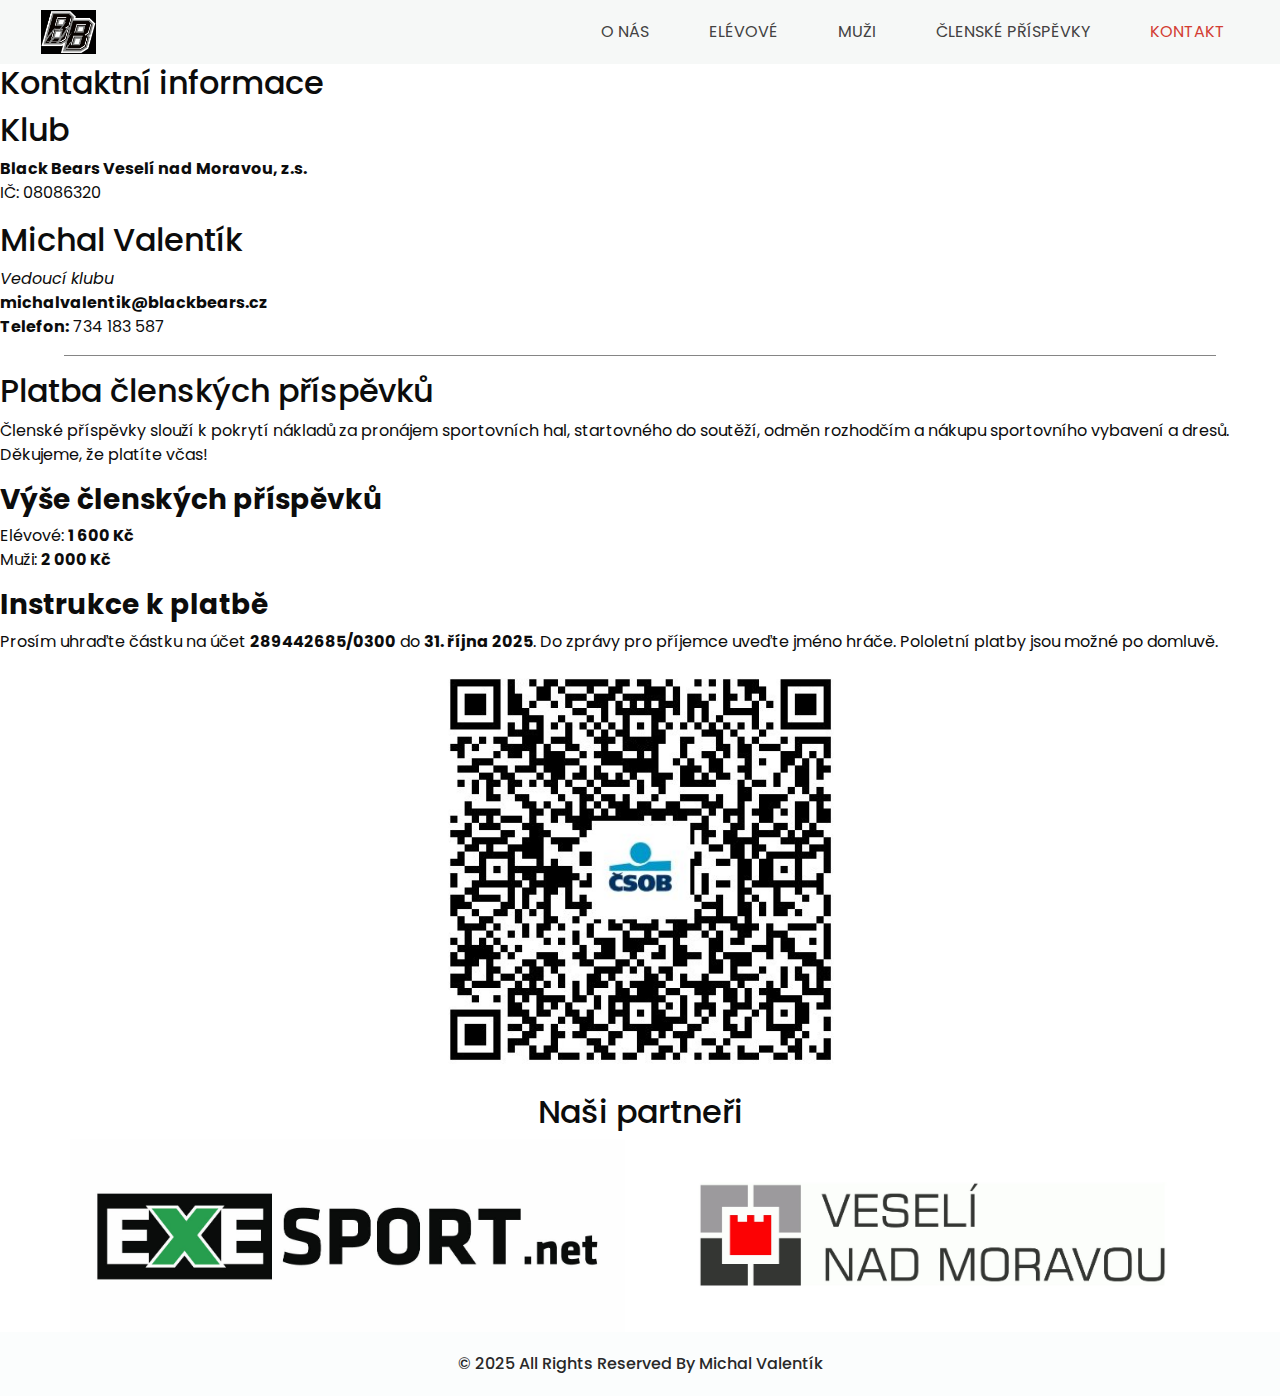
<file: contact/index.html>
<!DOCTYPE html>
<html>

<head>
  <base href="../">
  <!-- Basic -->
  <meta charset="utf-8" />
  <meta http-equiv="X-UA-Compatible" content="IE=edge" />
  <!-- Mobile Metas -->
  <meta name="viewport" content="width=device-width, initial-scale=1, shrink-to-fit=no" />
  <!-- Site Metas -->
  <meta name="keywords" content="florbal, Veselí nad Moravou, florbalový klub, Black Bears, tréninky, elévové, muži, tréninky, trénink" />
  <meta name="description" content="Florbalový klub Black Bears Veselí nad Moravou" />
  <meta name="author" content="Michal Valentík" />

  <title>Kontakt</title>

  <!-- slider stylesheet -->
  <link rel="stylesheet" type="text/css" href="https://cdnjs.cloudflare.com/ajax/libs/OwlCarousel2/2.1.3/assets/owl.carousel.min.css" />

  <!-- font awesome style -->
  <link rel="stylesheet" href="https://cdnjs.cloudflare.com/ajax/libs/font-awesome/4.7.0/css/font-awesome.min.css">


  <!-- bootstrap core css -->
  <link rel="stylesheet" type="text/css" href="css/bootstrap.css" />

  <!-- fonts style -->
  <link href="https://fonts.googleapis.com/css?family=Poppins:400,600,700&display=swap" rel="stylesheet">
  <!-- Custom styles for this template -->
  <link href="css/style.css" rel="stylesheet" />
  <!-- responsive style -->
  <link href="css/responsive.css" rel="stylesheet" />

  <link rel="icon" href="images/logo.ico" type="image/x-icon">
</head>

<body>
  <div class="hero_area">
    <!-- header section strats -->
    <header class="header_section">
      <div class="container-fluid">
        <nav class="navbar navbar-expand-lg custom_nav-container ">
          <a class="navbar-brand" href="#">
            <a class="navbar-brand d-flex align-items-center" href="#">
              <img src="images/BB.png" alt="Black Bears – logo" class="brand-logo">
              <span class="sr-only">Black Bears</span> <!-- pro čtečky a SEO -->
            </a>
          </a>
          <button class="navbar-toggler" type="button" data-toggle="collapse" data-target="#navbarSupportedContent" aria-controls="navbarSupportedContent" aria-expanded="false" aria-label="Toggle navigation">
            <span class="navbar-toggler-icon"></span>
          </button>

          <div class="collapse navbar-collapse" id="navbarSupportedContent">
            <div class="d-flex ml-auto flex-column flex-lg-row align-items-center">
              <ul class="navbar-nav  ">
                  <li class="nav-item">
                  <a class="nav-link" href="#">O nás <span class="sr-only">(current)</span></a>
                </li>
                <li class="nav-item">
                  <a class="nav-link" href="elevove">Elévové </a>
                </li>
                <li class="nav-item">
                  <a class="nav-link" href="muzi"> Muži </a>
                </li>
                <li class="nav-item">
                  <a class="nav-link" href="prispevky">Členské příspěvky</a>
                </li>
                <li class="nav-item active">
                  <a class="nav-link" href="contact">Kontakt</a>
                </li>
              </ul>
              </div>
            </div>
          </div>
        </nav>
      </div>
    </header>
    <!-- end header section -->

  <!-- contact section -->
  <section>
    <h2 class="contact-section-title">Kontaktní informace</h2>
    <div>
      <h2 class="contact-h2">Klub</h2>
      <div class="contact-text">
        <p><strong>Black Bears Veselí nad Moravou, z.s.</strong><br>
        IČ: 08086320</p>
      </div>
    </div>
    <div>
      <h2 class="contact-h2">Michal Valentík</h2>
      <div class="contact-text">
        <p><em>Vedoucí klubu</em> <br>
        <strong>michalvalentik@blackbears.cz</strong> <br>
        <strong>Telefon:</strong> 734 183 587</p>
      </div>
    </div>

    <hr style="width:90%;height:1px;border-width:0px;color:#858585;background-color: #858585;"> 

    <section>
      <h2 class="contact-section-title">Platba členských příspěvků</h2>
        <div class="contact-text">
          <p>Členské příspěvky slouží k pokrytí nákladů za pronájem sportovních hal, startovného do soutěží, odměn rozhodčím a nákupu sportovního vybavení a dresů. Děkujeme, že platíte včas!</p>
          <h3 class="contact-h2"><strong>Výše členských příspěvků</strong></h3>
          <ul class="list-unstyled">
            <li>Elévové: <strong>1 600 Kč</strong></li>
            <li>Muži: <strong>2 000 Kč</strong></li>
          </ul>
          <h3 class="contact-h2"><strong>Instrukce k platbě</strong></h3>
          <p class="contact-p">Prosím uhraďte částku na účet <strong>289442685/0300</strong> do <strong>31. října 2025</strong>. Do zprávy pro příjemce uveďte jméno hráče. Pololetní platby jsou možné po domluvě.</p>
        </div>
      <div class="text-center">
        <img src="images/qr_platba.jpg" class="img-qr" alt="QR kód pro platbu členských příspěvků" width="400" >
      </div>
    </section>

    <div class="container">
      <h2 class="section-title text-center mt-4">Naši partneři</h2>
        <div class="row">
        <div class="col-md-6 mb-3 mb-md-0">
          <img src="images/logo_EXESPORT.jpg" class="img-fluid" alt="…">
        </div>
        <div class="col-md-6">
          <img src="images/logo_vnm.jpg" class="img-fluid" alt="…">
        </div>
      </div>
    </div>
  
  <!-- footer section -->
  <footer class="footer_section">
    <div class="container-fluid">
      <p>
        &copy; 2025 All Rights Reserved By Michal Valentík
      </p>
    </div>
  </footer>
  <!-- footer section -->

  <script src="js/jquery-3.4.1.min.js"></script>
  <script src="js/bootstrap.js"></script>
  <script src="js/cutom.js"></script>

</body>

</html>
</file>
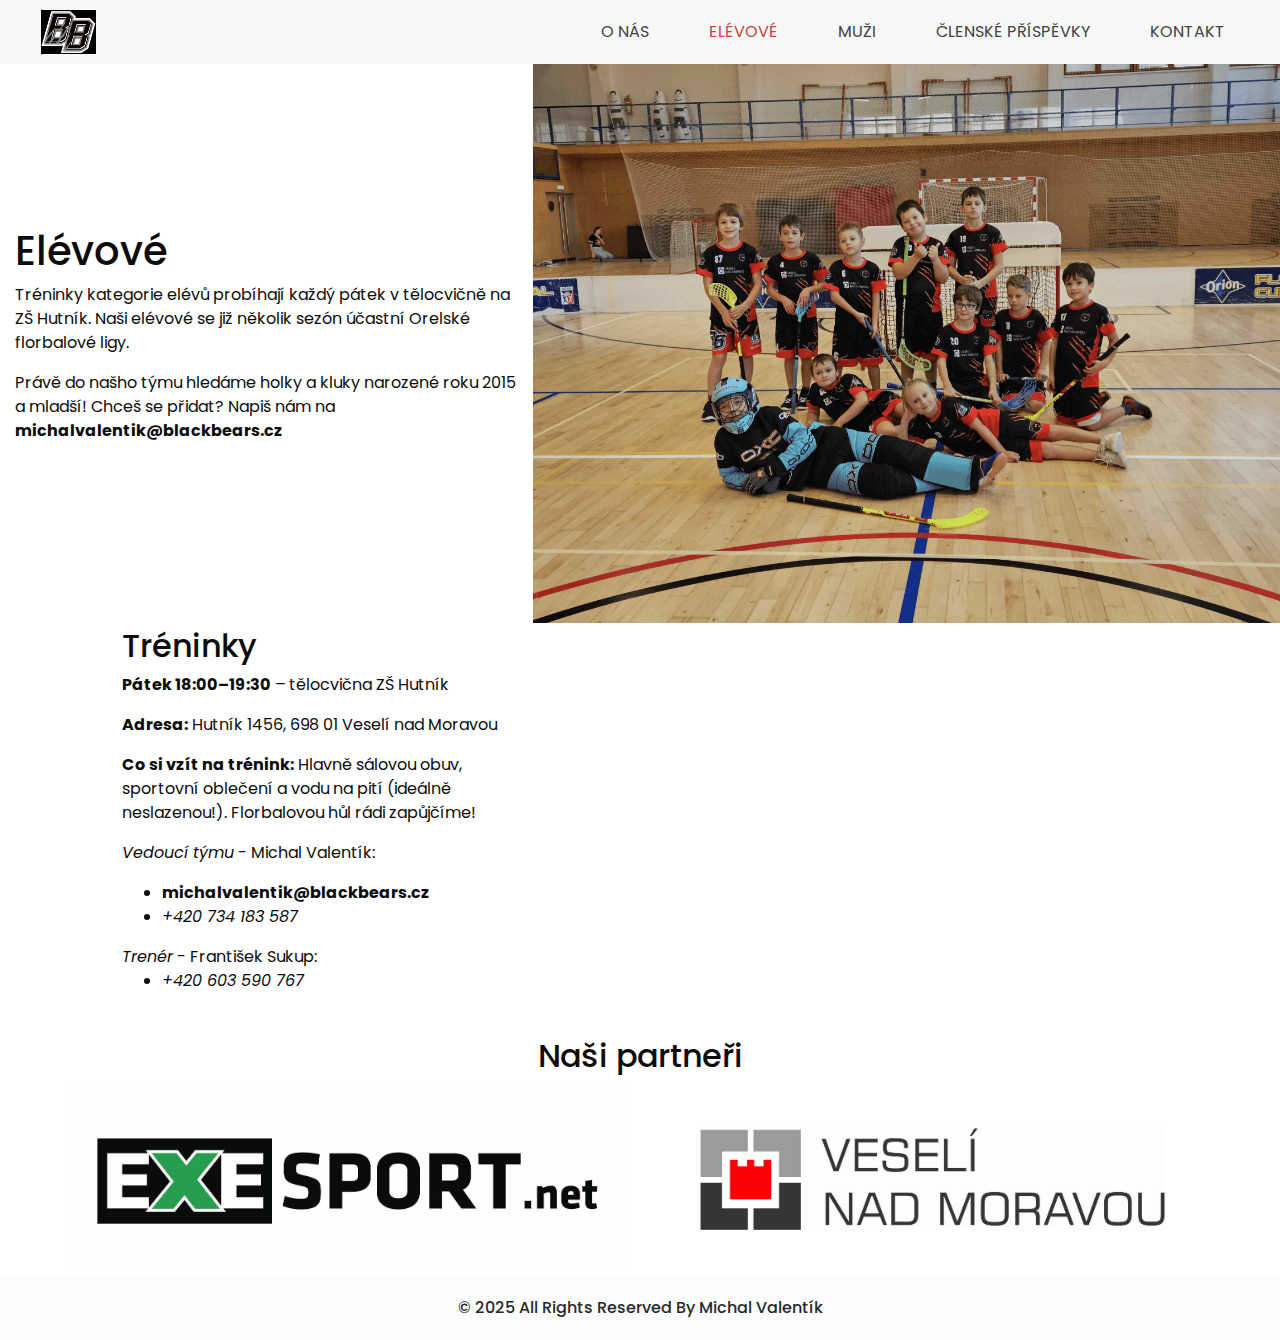
<file: elevove/index.html>
<!DOCTYPE html>
<html>

<head>
  <base href="../">
  <!-- Basic -->
  <meta charset="utf-8" />
  <meta http-equiv="X-UA-Compatible" content="IE=edge" />
  <!-- Mobile Metas -->
  <meta name="viewport" content="width=device-width, initial-scale=1, shrink-to-fit=no" />
  <!-- Site Metas -->
  <meta name="keywords" content="florbal, Veselí nad Moravou, florbalový klub, Black Bears, tréninky, elévové, muži, tréninky, trénink" />
  <meta name="description" content="Florbalový klub Black Bears Veselí nad Moravou" />
  <meta name="author" content="Michal Valentík" />

  <title>Elévové</title>

  <!-- slider stylesheet -->
  <link rel="stylesheet" type="text/css" href="https://cdnjs.cloudflare.com/ajax/libs/OwlCarousel2/2.1.3/assets/owl.carousel.min.css" />

  <!-- font awesome style -->
  <link rel="stylesheet" href="https://cdnjs.cloudflare.com/ajax/libs/font-awesome/4.7.0/css/font-awesome.min.css">


  <!-- bootstrap core css -->
  <link rel="stylesheet" type="text/css" href="css/bootstrap.css" />

  <!-- fonts style -->
  <link href="https://fonts.googleapis.com/css?family=Poppins:400,600,700&display=swap" rel="stylesheet">
  <!-- Custom styles for this template -->
  <link href="css/style.css" rel="stylesheet" />
  <!-- responsive style -->
  <link href="css/responsive.css" rel="stylesheet" />

  <link rel="icon" href="images/logo.ico" type="image/x-icon">  
</head>

<body>
  <div class="hero_area">
    <!-- header section strats -->
    <header class="header_section">
      <div class="container-fluid">
        <nav class="navbar navbar-expand-lg custom_nav-container ">
          <a class="navbar-brand" href="#">
            <a class="navbar-brand d-flex align-items-center" href="#">
              <img src="images/BB.png" alt="Black Bears – logo" class="brand-logo">
              <span class="sr-only">Black Bears</span> <!-- pro čtečky a SEO -->
            </a>
          </a>
          <button class="navbar-toggler" type="button" data-toggle="collapse" data-target="#navbarSupportedContent" aria-controls="navbarSupportedContent" aria-expanded="false" aria-label="Toggle navigation">
            <span class="navbar-toggler-icon"></span>
          </button>

          <div class="collapse navbar-collapse" id="navbarSupportedContent">
            <div class="d-flex ml-auto flex-column flex-lg-row align-items-center">
              <ul class="navbar-nav  ">
                <li class="nav-item">
                  <a class="nav-link" href="#">O nás <span class="sr-only">(current)</span></a>
                </li>
                <li class="nav-item active">
                  <a class="nav-link" href="elevove">Elévové </a>
                </li>
                <li class="nav-item">
                  <a class="nav-link" href="muzi"> Muži </a>
                </li>
                <li class="nav-item">
                  <a class="nav-link" href="prispevky">Členské příspěvky</a>
                </li>
                <li class="nav-item">
                  <a class="nav-link" href="contact">Kontakt</a>
                </li>
              </ul>
              </div>
            </div>
          </div>
        </nav>
      </div>
    </header>
    <!-- end header section -->
  </div>
  <!-- elev section -->

  <section class="elev-section">
    <div class="container-fluid">
      <div class="row align-items-center">
        <div class="col-12 col-md-5 text-center text-md-left">
          <div class="elev-box">
            <h1 class="elev-title">
              Elévové
            </h1>
            <p class="elev-title-text">
              Tréninky kategorie elévů probíhají každý pátek v tělocvičně na ZŠ Hutník. Naši elévové se již několik sezón účastní Orelské florbalové ligy. 
            </p>
            <p class="elev-title-text">  
              Právě do našho týmu hledáme holky a kluky narozené roku 2015 a mladší! Chceš se přidat? Napiš nám na <b>michalvalentik@blackbears.cz</b>
            </p>
          </div>
        </div>
        <div class="col-12 col-md-7 px-0">
          <div class="img-box">
            <img src="images/elev.jpg" alt="foto elevů" class="img-fluid">
          </div>
        </div>
      </div>
    </div>
  </section>


  <!-- end elev section -->

  <!-- info section -->
  <section id="trainings" class="training-section py-1">
    <div class="container-fluid">
      <div class="row align-items-center">
        <div class="elev-training-list col-12 col-md-4 offset-md-1">
          <h2 class="section-title">Tréninky</h2>
          <ul class="training-list list-unstyled">
            <li><strong>Pátek 18:00–19:30</strong> – tělocvična ZŠ Hutník</li>
          </ul>
          <p>
            <strong>Adresa:</strong> Hutník 1456, 698 01 Veselí nad Moravou
          </p>
          <p\> 
            <strong>Co si vzít na trénink:</strong> Hlavně sálovou obuv, sportovní oblečení a vodu na pití (ideálně neslazenou!). Florbalovou hůl rádi zapůjčíme! 
          </p>
          <p>
            <i>Vedoucí týmu</i> - Michal Valentík:
            <ul class="contact-list">
              <li><b>michalvalentik@blackbears.cz</b>
              </li>
              <li><i>+420 734 183 587</i>
              </li>
            </ul>
            <i>Trenér</i> - František Sukup:
            <ul>
              <li><i>+420 603 590 767</i>
              </li>
            </ul>
          </p>
        </div>
  
        <div class="col-12 col-md-6">
          <div class="map-responsive">
            <iframe
            src="https://www.openstreetmap.org/export/embed.html?bbox=17.394412457942966%2C48.952120346615544%2C17.395378053188328%2C48.95371965260405
            &amp;layer=mapnik
            &amp;marker=48.95293%2C17.39525"
            frameborder="0"
            allowfullscreen
          ></iframe>
          </div>
        </div>
      </div>
    </div>
  </section>

  <!-- end info section -->

  <div class="container">
    <h2 class="section-title text-center mt-4">Naši partneři</h2>
      <div class="row">
      <div class="col-md-6 mb-3 mb-md-0">
        <img src="images/logo_EXESPORT.jpg" class="img-fluid" alt="…">
      </div>
      <div class="col-md-6">
        <img src="images/logo_vnm.jpg" class="img-fluid" alt="…">
      </div>
    </div>
  </div>

  <!-- footer section -->
  <footer class="footer_section">
    <div class="container-fluid">
      <p>
        &copy; 2025 All Rights Reserved By Michal Valentík
      </p>
    </div>
  </footer>
  <!-- footer section -->

  <script src="js/jquery-3.4.1.min.js"></script>
  <script src="js/bootstrap.js"></script>
  <script src="js/cutom.js"></script>

</body>

</html>
</file>
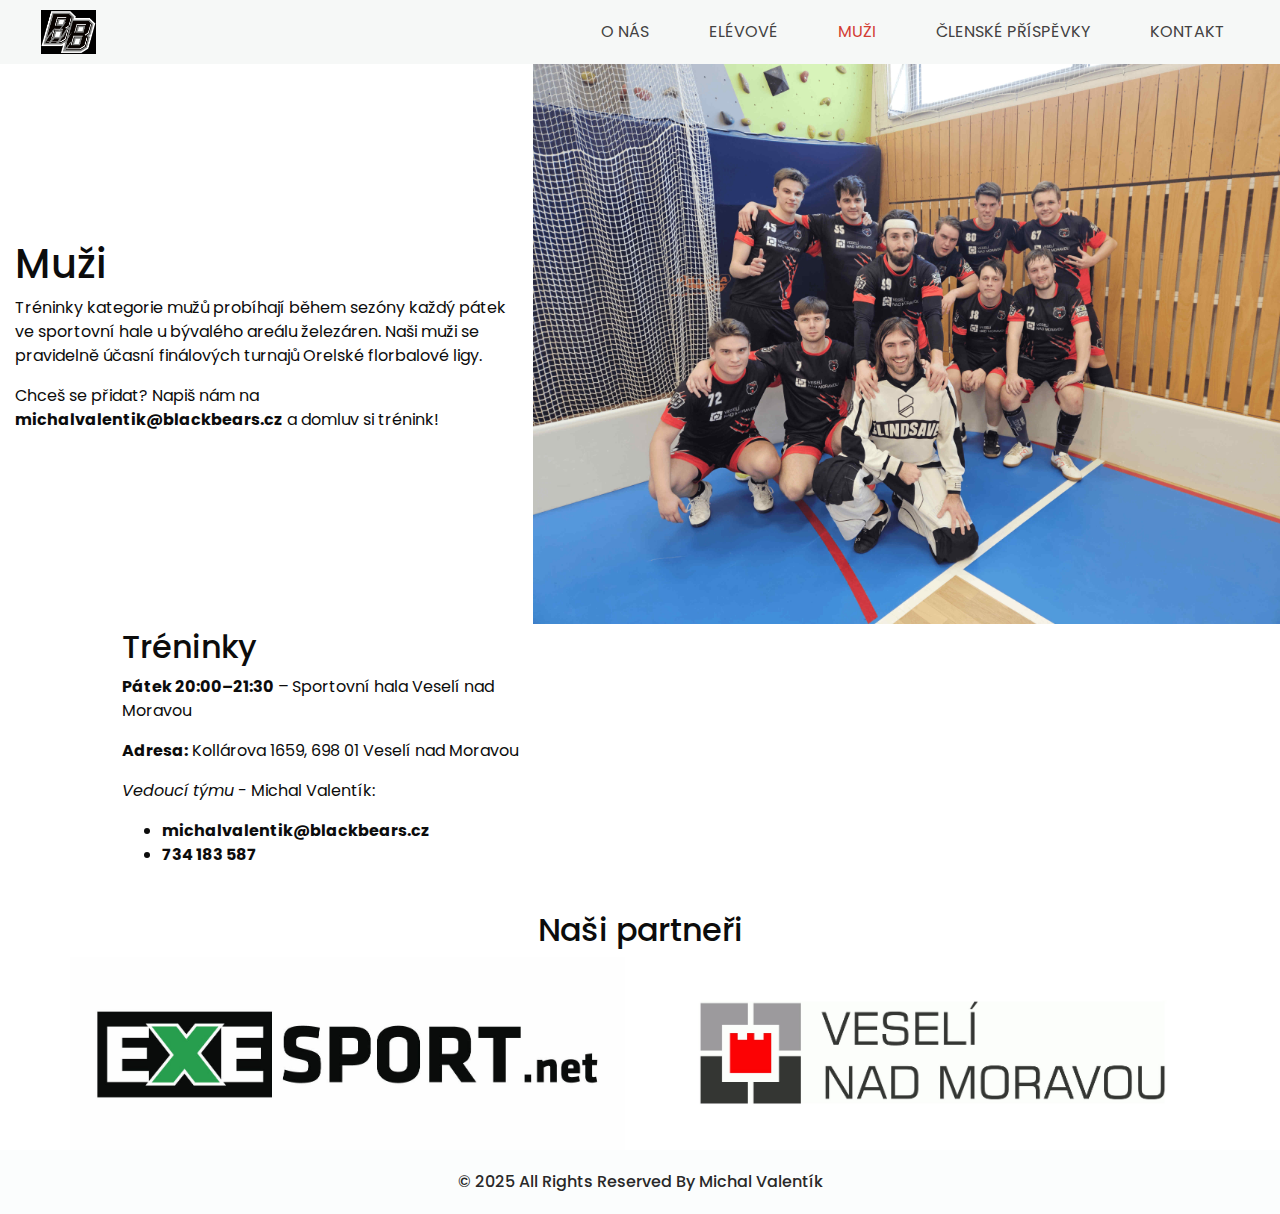
<file: muzi/index.html>
<!DOCTYPE html>
<html>

<head>
  <base href="../">
  <!-- Basic -->
  <meta charset="utf-8" />
  <meta http-equiv="X-UA-Compatible" content="IE=edge" />
  <!-- Mobile Metas -->
  <meta name="viewport" content="width=device-width, initial-scale=1, shrink-to-fit=no" />
  <!-- Site Metas -->
  <meta name="keywords" content="florbal, Veselí nad Moravou, florbalový klub, Black Bears, tréninky, elévové, muži, tréninky, trénink" />
  <meta name="description" content="Florbalový klub Black Bears Veselí nad Moravou" />
  <meta name="author" content="Michal Valentík" />

  <title>Muži</title>

  <!-- slider stylesheet -->
  <link rel="stylesheet" type="text/css" href="https://cdnjs.cloudflare.com/ajax/libs/OwlCarousel2/2.1.3/assets/owl.carousel.min.css" />

  <!-- font awesome style -->
  <link rel="stylesheet" href="https://cdnjs.cloudflare.com/ajax/libs/font-awesome/4.7.0/css/font-awesome.min.css">


  <!-- bootstrap core css -->
  <link rel="stylesheet" type="text/css" href="css/bootstrap.css" />

  <!-- fonts style -->
  <link href="https://fonts.googleapis.com/css?family=Poppins:400,600,700&display=swap" rel="stylesheet">
  <!-- Custom styles for this template -->
  <link href="css/style.css" rel="stylesheet" />
  <!-- responsive style -->
  <link href="css/responsive.css" rel="stylesheet" />

  <link rel="icon" href="images/logo.ico" type="image/x-icon">  
</head>

<body>
  <div class="hero_area">
    <!-- header section strats -->
    <header class="header_section">
      <div class="container-fluid">
        <nav class="navbar navbar-expand-lg custom_nav-container ">
          <a class="navbar-brand" href="#">
            <a class="navbar-brand d-flex align-items-center" href="#">
              <img src="images/BB.png" alt="Black Bears – logo" class="brand-logo">
              <span class="sr-only">Black Bears</span> <!-- pro čtečky a SEO -->
            </a>
          </a>
          <button class="navbar-toggler" type="button" data-toggle="collapse" data-target="#navbarSupportedContent" aria-controls="navbarSupportedContent" aria-expanded="false" aria-label="Toggle navigation">
            <span class="navbar-toggler-icon"></span>
          </button>

          <div class="collapse navbar-collapse" id="navbarSupportedContent">
            <div class="d-flex ml-auto flex-column flex-lg-row align-items-center">
              <ul class="navbar-nav  ">
                <li class="nav-item">
                  <a class="nav-link" href="#">O nás <span class="sr-only">(current)</span></a>
                </li>
                <li class="nav-item">
                  <a class="nav-link" href="elevove">Elévové </a>
                </li>
                <li class="nav-item active">
                  <a class="nav-link" href="muzi"> Muži </a>
                </li>
                <li class="nav-item">
                  <a class="nav-link" href="prispevky">Členské příspěvky</a>
                </li>
                <li class="nav-item">
                  <a class="nav-link" href="contact">Kontakt</a>
                </li>
              </ul>
              </div>
            </div>
          </div>
        </nav>
      </div>
    </header>
    <!-- end header section -->
  </div>
  <!-- about section -->

  <section class="elev-section">
    <div class="container-fluid">
      <div class="row align-items-center">
        <div class="col-12 col-md-5 text-center text-md-left">
          <div class="elev-box">
            <h1 class="elev-title">
              Muži
            </h1>
            <p class="elev-title-text">
              Tréninky kategorie mužů probíhají během sezóny každý pátek ve sportovní hale u bývalého areálu železáren. Naši muži se pravidelně účasní finálových turnajů Orelské florbalové ligy.
            </p>
            <p class="elev-title-text">  
              Chceš se přidat? Napiš nám na <b>michalvalentik@blackbears.cz</b> a domluv si trénink!
            </p>
          </div>
        </div>
        <div class="col-12 col-md-7 px-0">
          <div class="img-box">
            <img src="images/muzi.jpg" alt="foto mužů" class="img-fluid">
          </div>
        </div>
      </div>
    </div>
  </section>
  <!-- end about section -->

    <!-- info section -->
    <section id="trainings" class="training-section py-1">
      <div class="container-fluid">
        <div class="row align-items-center">
          <div class="elev-training-list col-12 col-md-4 offset-md-1">
            <h2 class="section-title">Tréninky</h2>
            <ul class="training-list list-unstyled">
              <li><strong>Pátek 20:00–21:30</strong> – Sportovní hala Veselí nad Moravou</li>
            </ul>
            <p>
              <strong>Adresa:</strong> Kollárova 1659, 698 01 Veselí nad Moravou
            </p>
            <p>
              <i>Vedoucí týmu</i> - Michal Valentík:
              <ul class="contact-list">
                <li><b>michalvalentik@blackbears.cz</b>
                </li>
                <li><b>734 183 587</b>
                </li>
              </ul>
            </p>
          </div>
    
          <div class="col-12 col-md-6">
            <div class="map-responsive">
              <iframe
            src="https://www.openstreetmap.org/export/embed.html?bbox=17.3881870508194%2C48.94602736657651%2C17.389152646064762%2C48.947626867876565
            &amp;layer=mapnik
            &amp;marker=48.94685%2C17.38905"
            frameborder="0"
            allowfullscreen
          ></iframe>
            </div>
          </div>
        </div>
      </div>
    </section>
  <!-- end info_section -->

  <div class="container">
    <h2 class="section-title text-center mt-4">Naši partneři</h2>
      <div class="row">
      <div class="col-md-6 mb-3 mb-md-0">
        <img src="images/logo_EXESPORT.jpg" class="img-fluid" alt="…">
      </div>
      <div class="col-md-6">
        <img src="images/logo_vnm.jpg" class="img-fluid" alt="…">
      </div>
    </div>
  </div>

  <!-- footer section -->
  <footer class="footer_section">
    <div class="container-fluid">
      <p>
        &copy; 2025 All Rights Reserved By Michal Valentík
      </p>
    </div>
  </footer>
  <!-- footer section -->

  <script src="js/jquery-3.4.1.min.js"></script>
  <script src="js/bootstrap.js"></script>
  <script src="js/cutom.js"></script>

</body>

</html>
</file>
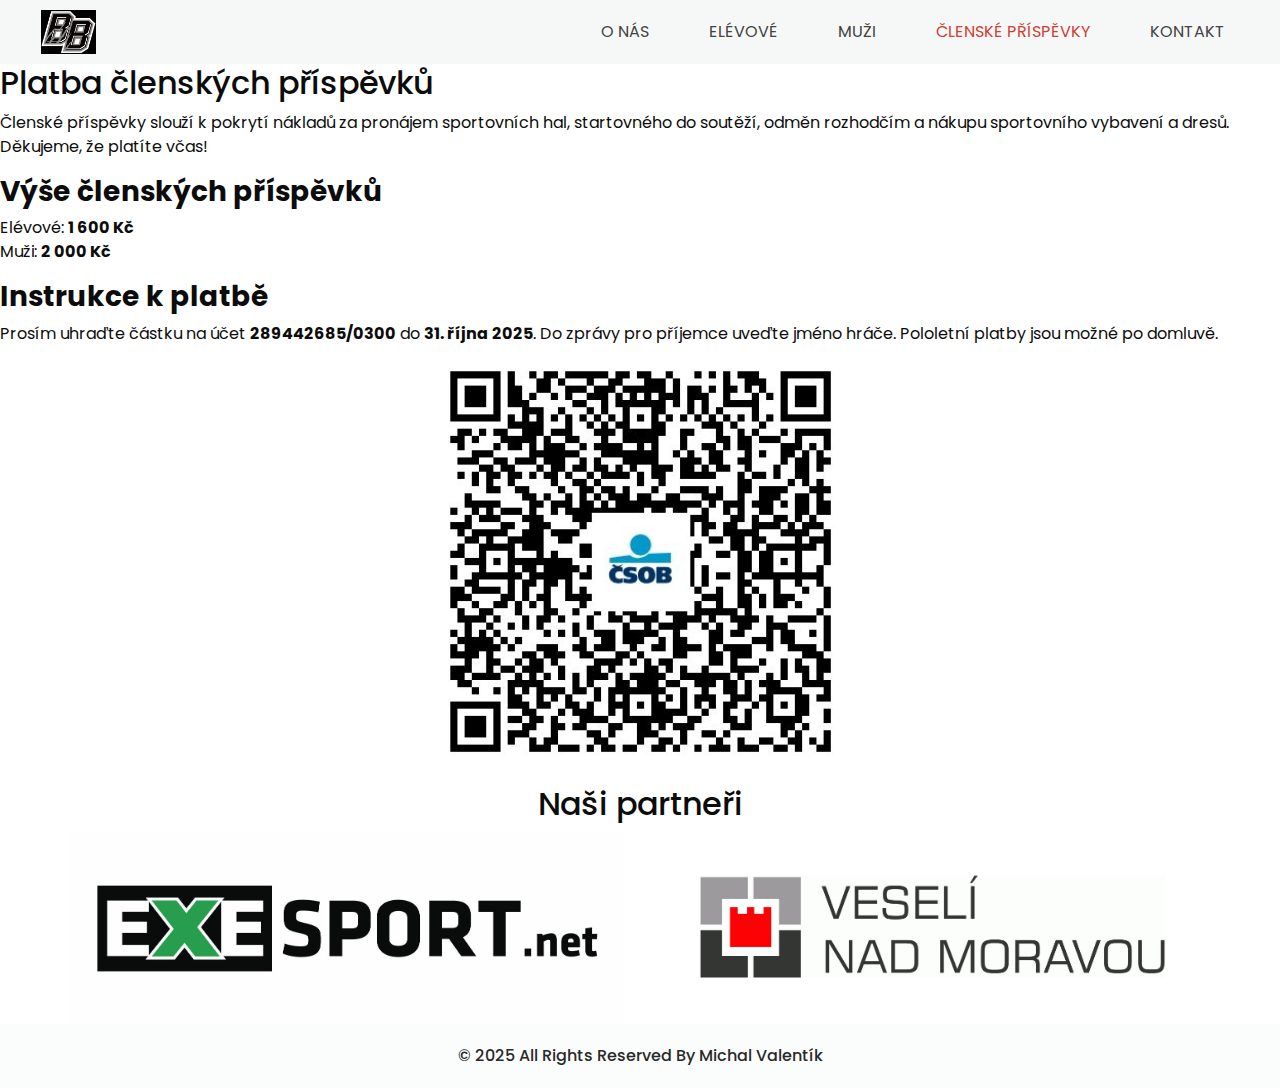
<file: prispevky/index.html>
<!DOCTYPE html>
<html>

<head>
  <base href="../">
  <!-- Basic -->
  <meta charset="utf-8" />
  <meta http-equiv="X-UA-Compatible" content="IE=edge" />
  <!-- Mobile Metas -->
  <meta name="viewport" content="width=device-width, initial-scale=1, shrink-to-fit=no" />
  <!-- Site Metas -->
  <meta name="keywords" content="florbal, Veselí nad Moravou, florbalový klub, Black Bears, tréninky, elévové, muži, tréninky, trénink" />
  <meta name="description" content="Florbalový klub Black Bears Veselí nad Moravou" />
  <meta name="author" content="Michal Valentík" />

  <title>Členské příspěvky</title>

  <!-- slider stylesheet -->
  <link rel="stylesheet" type="text/css" href="https://cdnjs.cloudflare.com/ajax/libs/OwlCarousel2/2.1.3/assets/owl.carousel.min.css" />

  <!-- font awesome style -->
  <link rel="stylesheet" href="https://cdnjs.cloudflare.com/ajax/libs/font-awesome/4.7.0/css/font-awesome.min.css">


  <!-- bootstrap core css -->
  <link rel="stylesheet" type="text/css" href="css/bootstrap.css" />

  <!-- fonts style -->
  <link href="https://fonts.googleapis.com/css?family=Poppins:400,600,700&display=swap" rel="stylesheet">
  <!-- Custom styles for this template -->
  <link href="css/style.css" rel="stylesheet" />
  <!-- responsive style -->
  <link href="css/responsive.css" rel="stylesheet" />

  <link rel="icon" href="images/logo.ico" type="image/x-icon">
</head>

<body>
  <div class="hero_area">
    <!-- header section strats -->
    <header class="header_section">
      <div class="container-fluid">
        <nav class="navbar navbar-expand-lg custom_nav-container ">
          <a class="navbar-brand" href="#">
            <a class="navbar-brand d-flex align-items-center" href="#">
              <img src="images/BB.png" alt="Black Bears – logo" class="brand-logo">
              <span class="sr-only">Black Bears</span> <!-- pro čtečky a SEO -->
            </a>
          </a>
          <button class="navbar-toggler" type="button" data-toggle="collapse" data-target="#navbarSupportedContent" aria-controls="navbarSupportedContent" aria-expanded="false" aria-label="Toggle navigation">
            <span class="navbar-toggler-icon"></span>
          </button>

          <div class="collapse navbar-collapse" id="navbarSupportedContent">
            <div class="d-flex ml-auto flex-column flex-lg-row align-items-center">
              <ul class="navbar-nav  ">
                <li class="nav-item">
                  <a class="nav-link" href="#">O nás <span class="sr-only">(current)</span></a>
                </li>
                <li class="nav-item">
                  <a class="nav-link" href="elevove">Elévové </a>
                </li>
                <li class="nav-item">
                  <a class="nav-link" href="muzi"> Muži </a>
                </li>
                <li class="nav-item active">
                  <a class="nav-link" href="prispevky">Členské příspěvky</a>
                </li>
                <li class="nav-item">
                  <a class="nav-link" href="contact">Kontakt</a>
                </li>
              </ul>
              </div>
            </div>
          </div>
        </nav>
      </div>
    </header>
    <!-- end header section -->

  <!-- contact section -->

  <section>
    <h2 class="contact-section-title">Platba členských příspěvků</h2>
      <div class="contact-text">
        <p>Členské příspěvky slouží k pokrytí nákladů za pronájem sportovních hal, startovného do soutěží, odměn rozhodčím a nákupu sportovního vybavení a dresů. Děkujeme, že platíte včas!</p>
        <h3 class="contact-h2"><strong>Výše členských příspěvků</strong></h3>
        <ul class="list-unstyled">
          <li>Elévové: <strong>1 600 Kč</strong></li>
          <li>Muži: <strong>2 000 Kč</strong></li>
        </ul>
        <h3 class="contact-h2"><strong>Instrukce k platbě</strong></h3>
        <p class="contact-p">Prosím uhraďte částku na účet <strong>289442685/0300</strong> do <strong>31. října 2025</strong>. Do zprávy pro příjemce uveďte jméno hráče. Pololetní platby jsou možné po domluvě.</p>
      </div>
    <div class="text-center">
      <img src="images/qr_platba.jpg" class="img-qr" alt="QR kód pro platbu členských příspěvků" width="400" >
    </div>
  </section>

  <div class="container">
    <h2 class="section-title text-center mt-4">Naši partneři</h2>
      <div class="row">
      <div class="col-md-6 mb-3 mb-md-0">
        <img src="images/logo_EXESPORT.jpg" class="img-fluid" alt="…">
      </div>
      <div class="col-md-6">
        <img src="images/logo_vnm.jpg" class="img-fluid" alt="…">
      </div>
    </div>
  </div>

<!-- footer section -->
<footer class="footer_section">
  <div class="container-fluid">
    <p>
      &copy; 2025 All Rights Reserved By Michal Valentík
    </p>
  </div>
</footer>
<!-- footer section -->

<script src="js/jquery-3.4.1.min.js"></script>
<script src="js/bootstrap.js"></script>
<script src="js/cutom.js"></script>

</body>

</html>
</file>
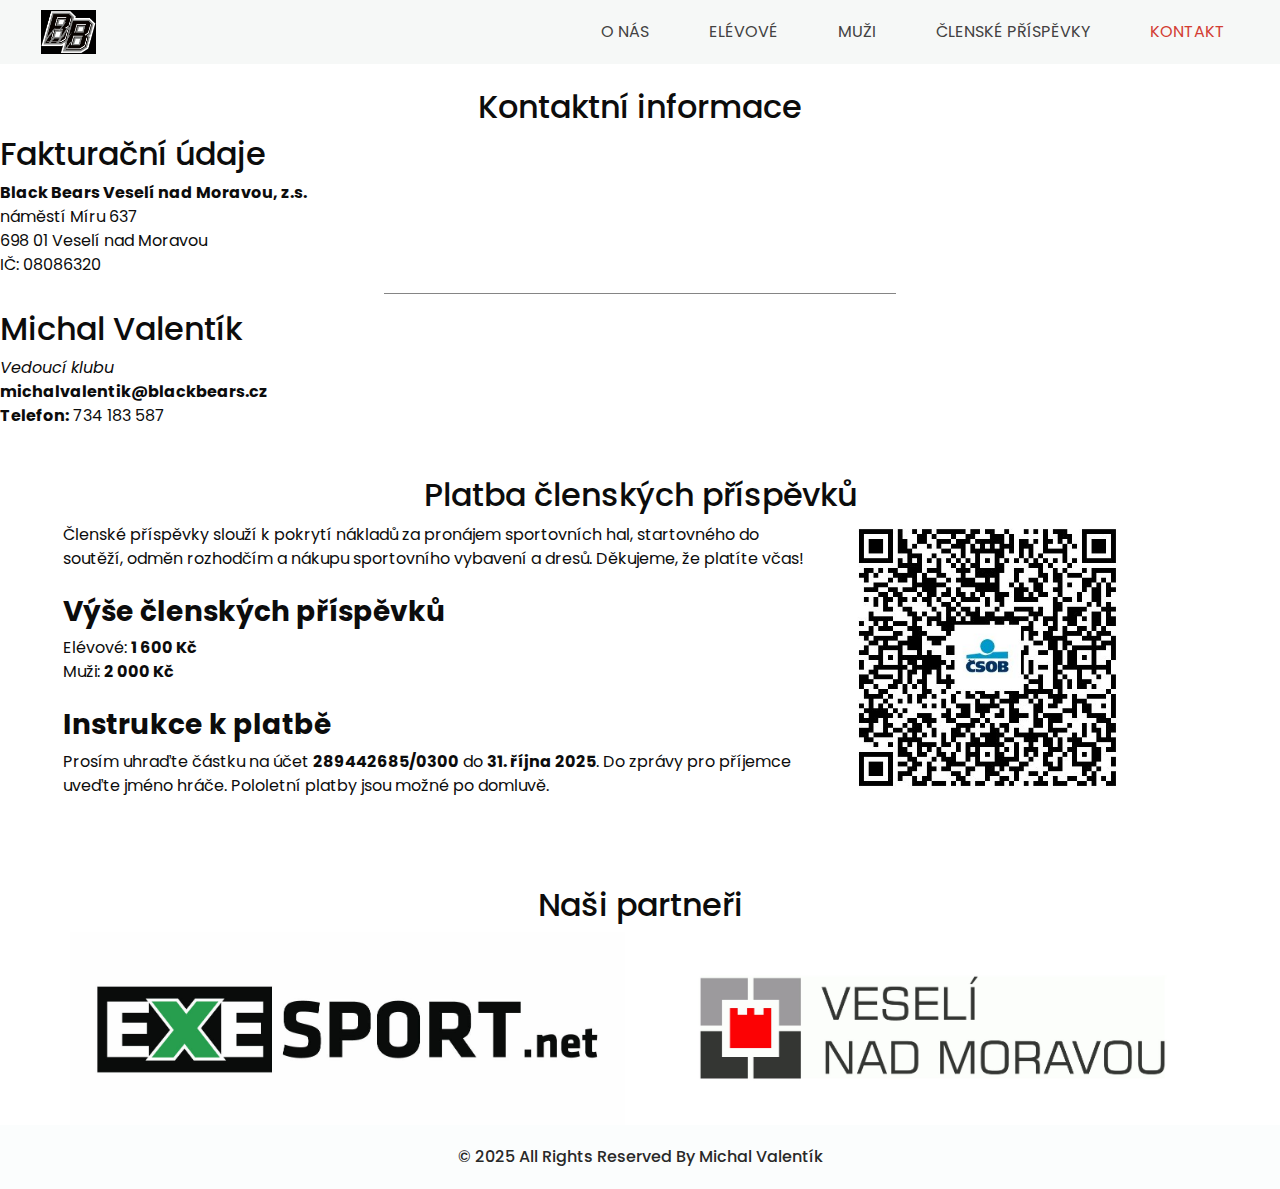
<file: contact.html>
<!DOCTYPE html>
<html>

<head>
  <!-- Basic -->
  <meta charset="utf-8" />
  <meta http-equiv="X-UA-Compatible" content="IE=edge" />
  <!-- Mobile Metas -->
  <meta name="viewport" content="width=device-width, initial-scale=1, shrink-to-fit=no" />
  <!-- Site Metas -->
  <meta name="keywords" content="florbal, Veselí nad Moravou, florbalový klub, Black Bears, tréninky, elévové, muži, tréninky, trénink" />
  <meta name="description" content="Florbalový klub Black Bears Veselí nad Moravou" />
  <meta name="author" content="Michal Valentík" />

  <title>Kontakt</title>

  <!-- slider stylesheet -->
  <link rel="stylesheet" type="text/css" href="https://cdnjs.cloudflare.com/ajax/libs/OwlCarousel2/2.1.3/assets/owl.carousel.min.css" />

  <!-- font awesome style -->
  <link rel="stylesheet" href="https://cdnjs.cloudflare.com/ajax/libs/font-awesome/4.7.0/css/font-awesome.min.css">


  <!-- bootstrap core css -->
  <link rel="stylesheet" type="text/css" href="css/bootstrap.css" />

  <!-- fonts style -->
  <link href="https://fonts.googleapis.com/css?family=Poppins:400,600,700&display=swap" rel="stylesheet">
  <!-- Custom styles for this template -->
  <link href="css/style.css" rel="stylesheet" />
  <!-- responsive style -->
  <link href="css/responsive.css" rel="stylesheet" />

  <link rel="icon" href="images/logo.ico" type="image/x-icon">
</head>

<body>
  <div class="hero_area">
    <!-- header section strats -->
    <header class="header_section">
      <div class="container-fluid">
        <nav class="navbar navbar-expand-lg custom_nav-container ">
          <a class="navbar-brand" href="index.html">
            <a class="navbar-brand d-flex align-items-center" href="index.html">
              <img src="images/BB.png" alt="Black Bears – logo" class="brand-logo">
              <span class="sr-only">Black Bears</span> <!-- pro čtečky a SEO -->
            </a>
          </a>
          <button class="navbar-toggler" type="button" data-toggle="collapse" data-target="#navbarSupportedContent" aria-controls="navbarSupportedContent" aria-expanded="false" aria-label="Toggle navigation">
            <span class="navbar-toggler-icon"></span>
          </button>

          <div class="collapse navbar-collapse" id="navbarSupportedContent">
            <div class="d-flex ml-auto flex-column flex-lg-row align-items-center">
              <ul class="navbar-nav  ">
                <li class="nav-item">
                  <a class="nav-link" href="index.html">O nás <span class="sr-only">(current)</span></a>
                </li>
                <li class="nav-item">
                  <a class="nav-link" href="elevove.html">Elévové </a>
                </li>
                <li class="nav-item">
                  <a class="nav-link" href="muzi.html"> Muži </a>
                </li>
                <li class="nav-item">
                  <a class="nav-link" href="prispevky.html">Členské příspěvky</a>
                </li>
                <li class="nav-item active">
                  <a class="nav-link" href="contact.html">Kontakt</a>
                </li>
              </ul>
              </div>
            </div>
          </div>
        </nav>
      </div>
    </header>
    <!-- end header section -->

  <!-- contact section -->
  <h2 class="section-title text-center mt-4">Kontaktní informace</h2>
  <section>
    <div>
      <h2 class="contact-h2">Fakturační údaje</h2>
      <div class="contact-content">
        <p><strong>Black Bears Veselí nad Moravou, z.s.</strong><br>
        náměstí Míru 637<br>
        698 01 Veselí nad Moravou<br>
        IČ: 08086320</p>
      </div>
    </div>
    <hr style="width:40%;height:1px;border-width:0px;color:#858585;background-color: #858585;"> 
    <div>
      <h2 class="contact-h2">Michal Valentík</h2>
      <div class="contact-content">
        <p><em>Vedoucí klubu</em> <br>
        <strong>michalvalentik@blackbears.cz</strong> <br>
        <strong>Telefon:</strong> 734 183 587</p>
      </div>
    </div>

    <section>
      <h2 class="section-title text-center mt-5">Platba členských příspěvků</h2>
    <div class="row ml-5 mr-5 mb-5">
      <!-- Levý sloupec: text platby -->
      <div class="col-12 col-lg-8 mb-4">
        <div class="contact-content">
          <p class="contact-p">Členské příspěvky slouží k pokrytí nákladů za pronájem sportovních hal, startovného do soutěží, odměn rozhodčím a nákupu sportovního vybavení a dresů. Děkujeme, že platíte včas!</p>
          <h3 class="contact-h3 mt-4"><strong>Výše členských příspěvků</strong></h3>
          <ul class="list-unstyled">
            <li>Elévové: <strong>1 600 Kč</strong></li>
            <li>Muži: <strong>2 000 Kč</strong></li>
          </ul>
          <h3 class="contact-h3 mt-4"><strong>Instrukce k platbě</strong></h3>
          <p class="contact-p">Prosím uhraďte částku na účet <strong>289442685/0300</strong> do <strong>31. října 2025</strong>. Do zprávy pro příjemce uveďte jméno hráče. Pololetní platby jsou možné po domluvě.</p>
        </div>
      </div>
      <!-- Pravý sloupec: obrázek QR kódu -->
      <div class="col-12 col-lg-4 d-flex 
      justify-content-center   /* mobile: center */
      justify-content-lg-start /* desktop: left  */
      align-items-start">
        <img src="images/qr_platba.jpg" class="img-fluid" alt="QR kód pro platbu členských příspěvků" width="270">
      </div>
    </section>

    <div class="container">
      <h2 class="section-title text-center mt-4">Naši partneři</h2>
        <div class="row">
        <div class="col-md-6 mb-3 mb-md-0">
          <img src="images/logo_EXESPORT.jpg" class="img-fluid" alt="…">
        </div>
        <div class="col-md-6">
          <img src="images/logo_vnm.jpg" class="img-fluid" alt="…">
        </div>
      </div>
    </div>
  
  <!-- footer section -->
  <footer class="footer_section">
    <div class="container-fluid">
      <p>
        &copy; 2025 All Rights Reserved By Michal Valentík
      </p>
    </div>
  </footer>
  <!-- footer section -->

  <script src="js/jquery-3.4.1.min.js"></script>
  <script src="js/bootstrap.js"></script>
  <script src="js/cutom.js"></script>

</body>

</html>
</file>
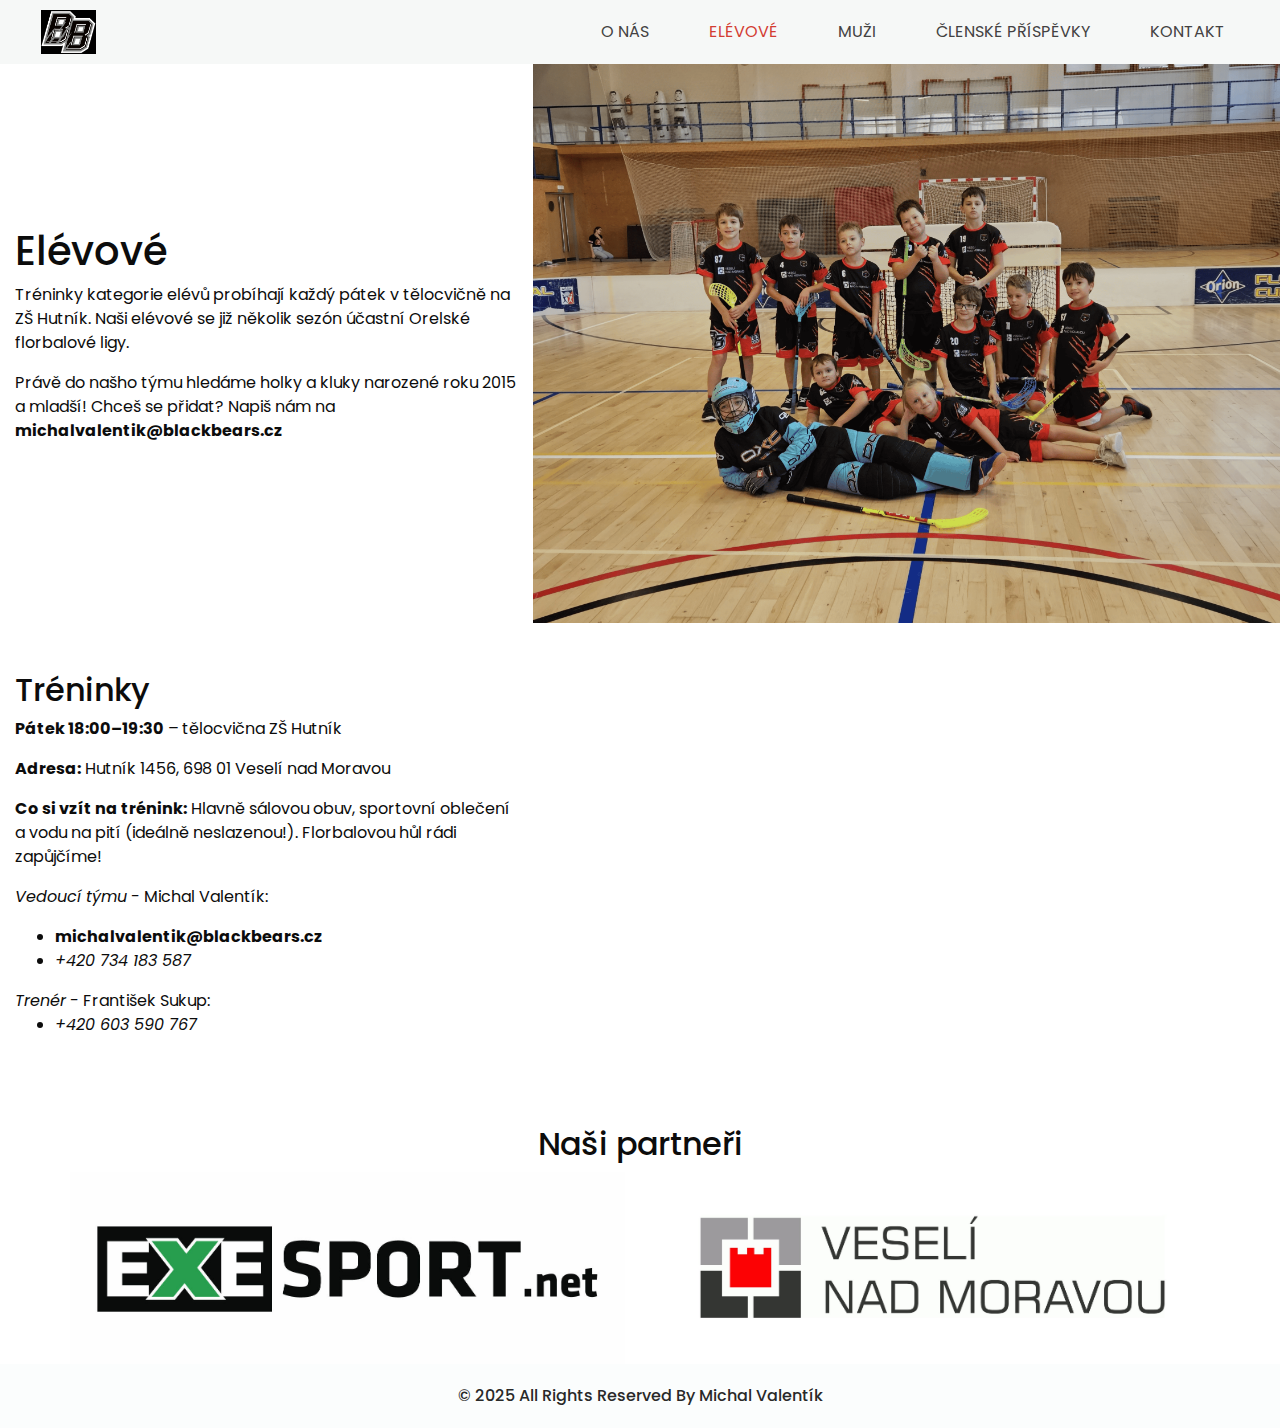
<file: elevove.html>
<!DOCTYPE html>
<html>

<head>
  <!-- Basic -->
  <meta charset="utf-8" />
  <meta http-equiv="X-UA-Compatible" content="IE=edge" />
  <!-- Mobile Metas -->
  <meta name="viewport" content="width=device-width, initial-scale=1, shrink-to-fit=no" />
  <!-- Site Metas -->
  <meta name="keywords" content="florbal, Veselí nad Moravou, florbalový klub, Black Bears, tréninky, elévové, muži, tréninky, trénink" />
  <meta name="description" content="Florbalový klub Black Bears Veselí nad Moravou" />
  <meta name="author" content="Michal Valentík" />

  <title>Elévové</title>

  <!-- slider stylesheet -->
  <link rel="stylesheet" type="text/css" href="https://cdnjs.cloudflare.com/ajax/libs/OwlCarousel2/2.1.3/assets/owl.carousel.min.css" />

  <!-- font awesome style -->
  <link rel="stylesheet" href="https://cdnjs.cloudflare.com/ajax/libs/font-awesome/4.7.0/css/font-awesome.min.css">


  <!-- bootstrap core css -->
  <link rel="stylesheet" type="text/css" href="css/bootstrap.css" />

  <!-- fonts style -->
  <link href="https://fonts.googleapis.com/css?family=Poppins:400,600,700&display=swap" rel="stylesheet">
  <!-- Custom styles for this template -->
  <link href="css/style.css" rel="stylesheet" />
  <!-- responsive style -->
  <link href="css/responsive.css" rel="stylesheet" />

  <link rel="icon" href="images/logo.ico" type="image/x-icon">  
</head>

<body>
  <div class="hero_area">
    <!-- header section strats -->
    <header class="header_section">
      <div class="container-fluid">
        <nav class="navbar navbar-expand-lg custom_nav-container ">
          <a class="navbar-brand" href="index.html">
            <a class="navbar-brand d-flex align-items-center" href="index.html">
              <img src="images/BB.png" alt="Black Bears – logo" class="brand-logo">
              <span class="sr-only">Black Bears</span> <!-- pro čtečky a SEO -->
            </a>
          </a>
          <button class="navbar-toggler" type="button" data-toggle="collapse" data-target="#navbarSupportedContent" aria-controls="navbarSupportedContent" aria-expanded="false" aria-label="Toggle navigation">
            <span class="navbar-toggler-icon"></span>
          </button>

          <div class="collapse navbar-collapse" id="navbarSupportedContent">
            <div class="d-flex ml-auto flex-column flex-lg-row align-items-center">
              <ul class="navbar-nav  ">
                <li class="nav-item">
                  <a class="nav-link" href="index.html">O nás <span class="sr-only">(current)</span></a>
                </li>
                <li class="nav-item active">
                  <a class="nav-link" href="elevove.html">Elévové </a>
                </li>
                <li class="nav-item">
                  <a class="nav-link" href="muzi.html"> Muži </a>
                </li>
                <li class="nav-item">
                  <a class="nav-link" href="prispevky.html">Členské příspěvky</a>
                </li>
                <li class="nav-item">
                  <a class="nav-link" href="contact.html">Kontakt</a>
                </li>
              </ul>
              </div>
            </div>
          </div>
        </nav>
      </div>
    </header>
    <!-- end header section -->
  </div>
  <!-- elev section -->

  <section class="elev-section">
    <div class="container-fluid">
      <div class="row align-items-center">
        <div class="col-12 col-md-5 text-center text-md-left">
          <div class="elev-box">
            <h1 class="elev-title">
              Elévové
            </h1>
            <p class="elev-title-text">
              Tréninky kategorie elévů probíhají každý pátek v tělocvičně na ZŠ Hutník. Naši elévové se již několik sezón účastní Orelské florbalové ligy. 
            </p>
            <p class="elev-title-text">  
              Právě do našho týmu hledáme holky a kluky narozené roku 2015 a mladší! Chceš se přidat? Napiš nám na <b>michalvalentik@blackbears.cz</b>
            </p>
          </div>
        </div>
        <div class="col-12 col-md-7 px-0">
          <div class="img-box">
            <img src="images/elev.png" alt="foto elevů" class="img-fluid">
          </div>
        </div>
      </div>
    </div>
  </section>


  <!-- end elev section -->

  <!-- info section -->
  <section id="trainings" class="training-section py-5">
    <div class="container-fluid">
      <div class="row">
        <div class="elev-training-list col-md-5 mb-4 mb-lg-0">
          <h2 class="section-title">Tréninky</h2>
          <ul class="training-list list-unstyled">
            <li><strong>Pátek 18:00–19:30</strong> – tělocvična ZŠ Hutník</li>
          </ul>
          <p>
            <strong>Adresa:</strong> Hutník 1456, 698 01 Veselí nad Moravou
          </p>
          <p\> 
            <strong>Co si vzít na trénink:</strong> Hlavně sálovou obuv, sportovní oblečení a vodu na pití (ideálně neslazenou!). Florbalovou hůl rádi zapůjčíme! 
          </p>
          <p>
            <i>Vedoucí týmu</i> - Michal Valentík:
            <ul class="contact-list">
              <li><b>michalvalentik@blackbears.cz</b>
              </li>
              <li><i>+420 734 183 587</i>
              </li>
            </ul>
            <i>Trenér</i> - František Sukup:
            <ul>
              <li><i>+420 603 590 767</i>
              </li>
            </ul>
          </p>
        </div>
  
        <div class="col-md-7 h-100 px-0">
          <div class="map-responsive h-100">
            <iframe
            src="https://www.openstreetmap.org/export/embed.html?bbox=17.394412457942966%2C48.952120346615544%2C17.395378053188328%2C48.95371965260405
            &amp;layer=mapnik
            &amp;marker=48.95293%2C17.39525"
            frameborder="0"
            allowfullscreen
          ></iframe>
          </div>
        </div>
      </div>
    </div>
  </section>

  <!-- end info section -->

  <div class="container">
    <h2 class="section-title text-center mt-4">Naši partneři</h2>
      <div class="row">
      <div class="col-md-6 mb-3 mb-md-0">
        <img src="images/logo_EXESPORT.jpg" class="img-fluid" alt="…">
      </div>
      <div class="col-md-6">
        <img src="images/logo_vnm.jpg" class="img-fluid" alt="…">
      </div>
    </div>
  </div>

  <!-- footer section -->
  <footer class="footer_section">
    <div class="container-fluid">
      <p>
        &copy; 2025 All Rights Reserved By Michal Valentík
      </p>
    </div>
  </footer>
  <!-- footer section -->

  <script src="js/jquery-3.4.1.min.js"></script>
  <script src="js/bootstrap.js"></script>
  <script src="js/cutom.js"></script>

</body>

</html>
</file>
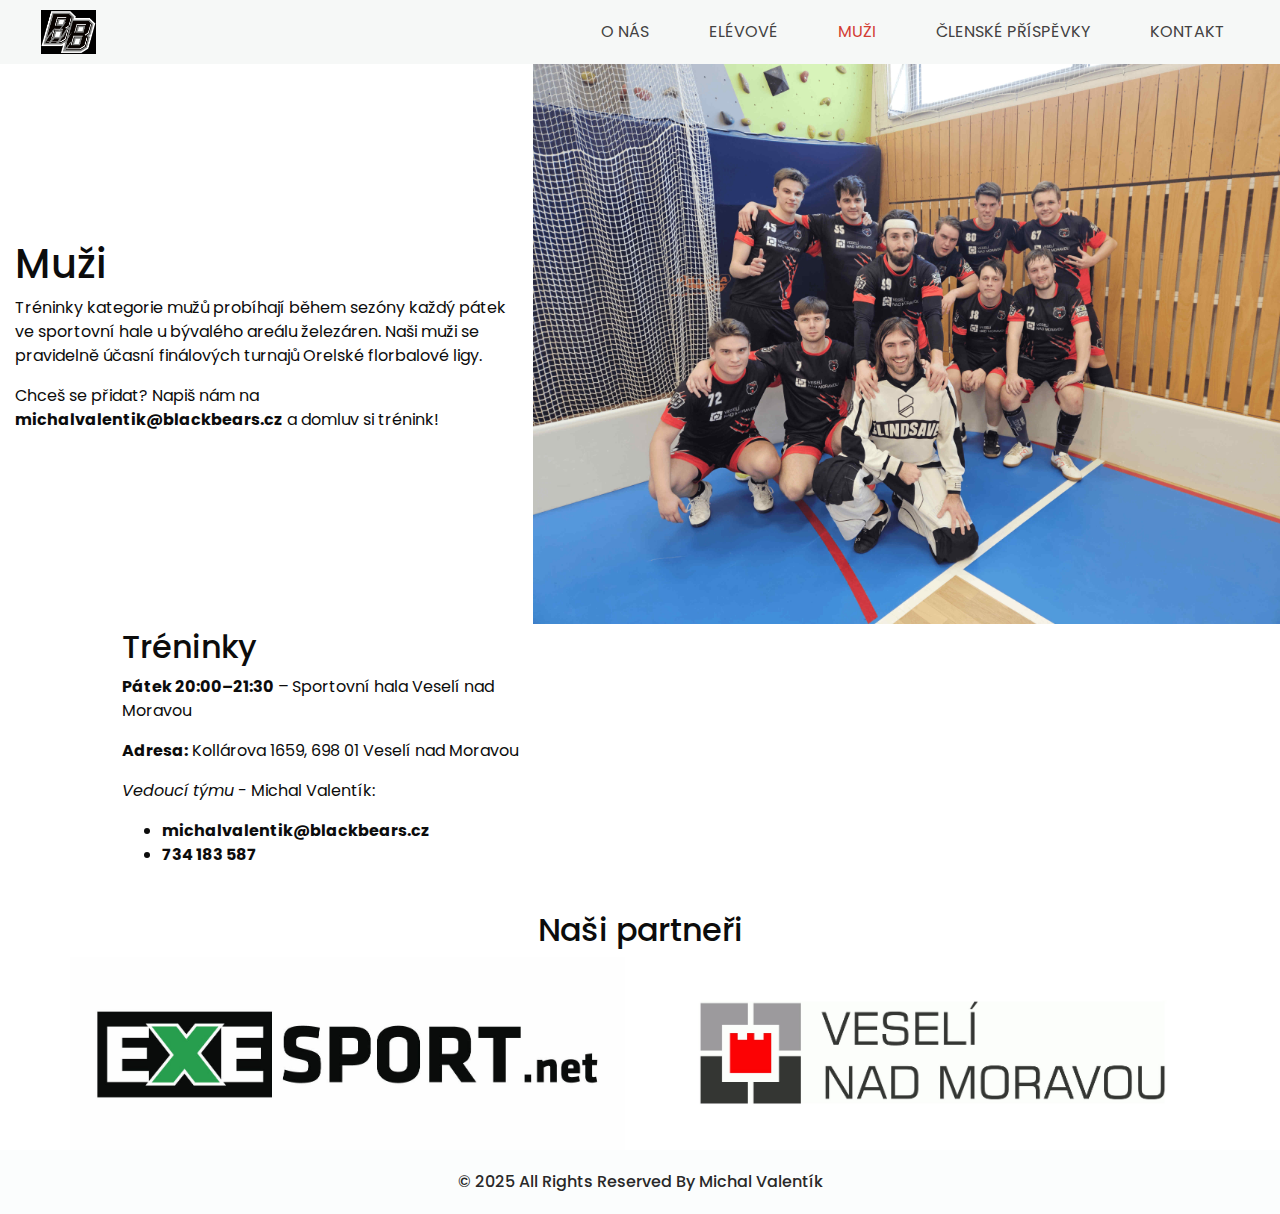
<file: muzi.html>
<!DOCTYPE html>
<html>

<head>
  <!-- Basic -->
  <meta charset="utf-8" />
  <meta http-equiv="X-UA-Compatible" content="IE=edge" />
  <!-- Mobile Metas -->
  <meta name="viewport" content="width=device-width, initial-scale=1, shrink-to-fit=no" />
  <!-- Site Metas -->
  <meta name="keywords" content="florbal, Veselí nad Moravou, florbalový klub, Black Bears, tréninky, elévové, muži, tréninky, trénink" />
  <meta name="description" content="Florbalový klub Black Bears Veselí nad Moravou" />
  <meta name="author" content="Michal Valentík" />

  <title>Muži</title>

  <!-- slider stylesheet -->
  <link rel="stylesheet" type="text/css" href="https://cdnjs.cloudflare.com/ajax/libs/OwlCarousel2/2.1.3/assets/owl.carousel.min.css" />

  <!-- font awesome style -->
  <link rel="stylesheet" href="https://cdnjs.cloudflare.com/ajax/libs/font-awesome/4.7.0/css/font-awesome.min.css">


  <!-- bootstrap core css -->
  <link rel="stylesheet" type="text/css" href="css/bootstrap.css" />

  <!-- fonts style -->
  <link href="https://fonts.googleapis.com/css?family=Poppins:400,600,700&display=swap" rel="stylesheet">
  <!-- Custom styles for this template -->
  <link href="css/style.css" rel="stylesheet" />
  <!-- responsive style -->
  <link href="css/responsive.css" rel="stylesheet" />

  <link rel="icon" href="images/logo.ico" type="image/x-icon">  
</head>

<body>
  <div class="hero_area">
    <!-- header section strats -->
    <header class="header_section">
      <div class="container-fluid">
        <nav class="navbar navbar-expand-lg custom_nav-container ">
          <a class="navbar-brand" href="index.html">
            <a class="navbar-brand d-flex align-items-center" href="index.html">
              <img src="images/BB.png" alt="Black Bears – logo" class="brand-logo">
              <span class="sr-only">Black Bears</span> <!-- pro čtečky a SEO -->
            </a>
          </a>
          <button class="navbar-toggler" type="button" data-toggle="collapse" data-target="#navbarSupportedContent" aria-controls="navbarSupportedContent" aria-expanded="false" aria-label="Toggle navigation">
            <span class="navbar-toggler-icon"></span>
          </button>

          <div class="collapse navbar-collapse" id="navbarSupportedContent">
            <div class="d-flex ml-auto flex-column flex-lg-row align-items-center">
              <ul class="navbar-nav  ">
                <li class="nav-item">
                  <a class="nav-link" href="index.html">O nás <span class="sr-only">(current)</span></a>
                </li>
                <li class="nav-item">
                  <a class="nav-link" href="elevove.html">Elévové </a>
                </li>
                <li class="nav-item active">
                  <a class="nav-link" href="muzi.html"> Muži </a>
                </li>
                <li class="nav-item">
                  <a class="nav-link" href="prispevky.html">Členské příspěvky</a>
                </li>
                <li class="nav-item">
                  <a class="nav-link" href="contact.html">Kontakt</a>
                </li>
              </ul>
              </div>
            </div>
          </div>
        </nav>
      </div>
    </header>
    <!-- end header section -->
  </div>
  <!-- about section -->

  <section class="elev-section">
    <div class="container-fluid">
      <div class="row align-items-center">
        <div class="col-12 col-md-5 text-center text-md-left">
          <div class="elev-box">
            <h1 class="elev-title">
              Muži
            </h1>
            <p class="elev-title-text">
              Tréninky kategorie mužů probíhají během sezóny každý pátek ve sportovní hale u bývalého areálu železáren. Naši muži se pravidelně účasní finálových turnajů Orelské florbalové ligy.
            </p>
            <p class="elev-title-text">  
              Chceš se přidat? Napiš nám na <b>michalvalentik@blackbears.cz</b> a domluv si trénink!
            </p>
          </div>
        </div>
        <div class="col-12 col-md-7 px-0">
          <div class="img-box">
            <img src="images/muzi.jpg" alt="foto mužů" class="img-fluid">
          </div>
        </div>
      </div>
    </div>
  </section>
  <!-- end about section -->

    <!-- info section -->
    <section id="trainings" class="training-section py-1">
      <div class="container-fluid">
        <div class="row align-items-center">
          <div class="elev-training-list col-12 col-md-4 offset-md-1">
            <h2 class="section-title">Tréninky</h2>
            <ul class="training-list list-unstyled">
              <li><strong>Pátek 20:00–21:30</strong> – Sportovní hala Veselí nad Moravou</li>
            </ul>
            <p>
              <strong>Adresa:</strong> Kollárova 1659, 698 01 Veselí nad Moravou
            </p>
            <p>
              <i>Vedoucí týmu</i> - Michal Valentík:
              <ul class="contact-list">
                <li><b>michalvalentik@blackbears.cz</b>
                </li>
                <li><b>734 183 587</b>
                </li>
              </ul>
            </p>
          </div>
    
          <div class="col-12 col-md-6">
            <div class="map-responsive">
              <iframe
            src="https://www.openstreetmap.org/export/embed.html?bbox=17.3881870508194%2C48.94602736657651%2C17.389152646064762%2C48.947626867876565
            &amp;layer=mapnik
            &amp;marker=48.94685%2C17.38905"
            frameborder="0"
            allowfullscreen
          ></iframe>
            </div>
          </div>
        </div>
      </div>
    </section>
  <!-- end info_section -->

  <div class="container">
    <h2 class="section-title text-center mt-4">Naši partneři</h2>
      <div class="row">
      <div class="col-md-6 mb-3 mb-md-0">
        <img src="images/logo_EXESPORT.jpg" class="img-fluid" alt="…">
      </div>
      <div class="col-md-6">
        <img src="images/logo_vnm.jpg" class="img-fluid" alt="…">
      </div>
    </div>
  </div>

  <!-- footer section -->
  <footer class="footer_section">
    <div class="container-fluid">
      <p>
        &copy; 2025 All Rights Reserved By Michal Valentík
      </p>
    </div>
  </footer>
  <!-- footer section -->

  <script src="js/jquery-3.4.1.min.js"></script>
  <script src="js/bootstrap.js"></script>
  <script src="js/cutom.js"></script>

</body>

</html>
</file>
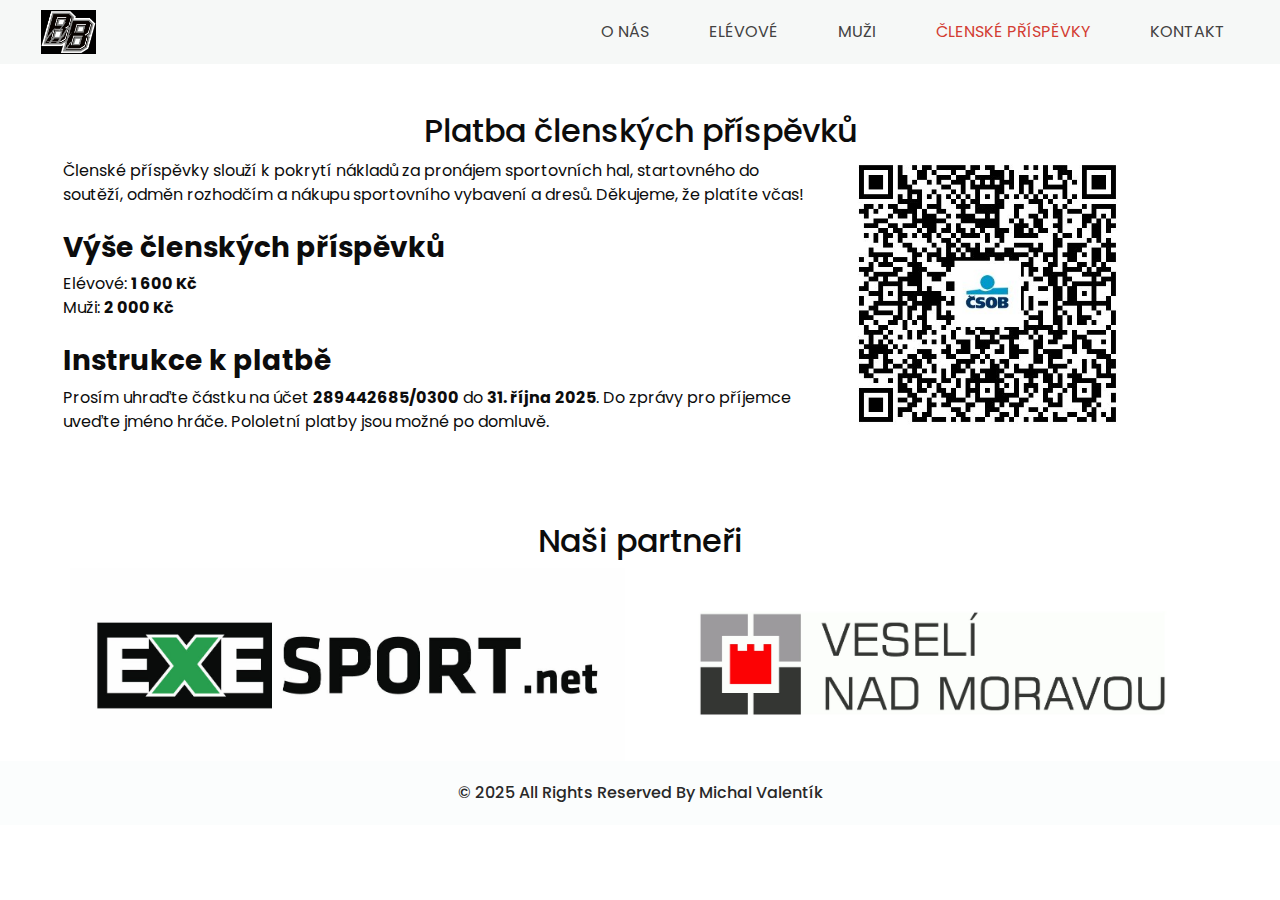
<file: prispevky.html>
<!DOCTYPE html>
<html>

<head>
  <!-- Basic -->
  <meta charset="utf-8" />
  <meta http-equiv="X-UA-Compatible" content="IE=edge" />
  <!-- Mobile Metas -->
  <meta name="viewport" content="width=device-width, initial-scale=1, shrink-to-fit=no" />
  <!-- Site Metas -->
  <meta name="keywords" content="florbal, Veselí nad Moravou, florbalový klub, Black Bears, tréninky, elévové, muži, tréninky, trénink" />
  <meta name="description" content="Florbalový klub Black Bears Veselí nad Moravou" />
  <meta name="author" content="Michal Valentík" />

  <title>Členské příspěvky</title>

  <!-- slider stylesheet -->
  <link rel="stylesheet" type="text/css" href="https://cdnjs.cloudflare.com/ajax/libs/OwlCarousel2/2.1.3/assets/owl.carousel.min.css" />

  <!-- font awesome style -->
  <link rel="stylesheet" href="https://cdnjs.cloudflare.com/ajax/libs/font-awesome/4.7.0/css/font-awesome.min.css">


  <!-- bootstrap core css -->
  <link rel="stylesheet" type="text/css" href="css/bootstrap.css" />

  <!-- fonts style -->
  <link href="https://fonts.googleapis.com/css?family=Poppins:400,600,700&display=swap" rel="stylesheet">
  <!-- Custom styles for this template -->
  <link href="css/style.css" rel="stylesheet" />
  <!-- responsive style -->
  <link href="css/responsive.css" rel="stylesheet" />

  <link rel="icon" href="images/logo.ico" type="image/x-icon">
</head>

<body>
  <div class="hero_area">
    <!-- header section strats -->
    <header class="header_section">
      <div class="container-fluid">
        <nav class="navbar navbar-expand-lg custom_nav-container ">
          <a class="navbar-brand" href="index.html">
            <a class="navbar-brand d-flex align-items-center" href="index.html">
              <img src="images/BB.png" alt="Black Bears – logo" class="brand-logo">
              <span class="sr-only">Black Bears</span> <!-- pro čtečky a SEO -->
            </a>
          </a>
          <button class="navbar-toggler" type="button" data-toggle="collapse" data-target="#navbarSupportedContent" aria-controls="navbarSupportedContent" aria-expanded="false" aria-label="Toggle navigation">
            <span class="navbar-toggler-icon"></span>
          </button>

          <div class="collapse navbar-collapse" id="navbarSupportedContent">
            <div class="d-flex ml-auto flex-column flex-lg-row align-items-center">
              <ul class="navbar-nav  ">
                <li class="nav-item">
                  <a class="nav-link" href="index.html">O nás <span class="sr-only">(current)</span></a>
                </li>
                <li class="nav-item">
                  <a class="nav-link" href="elevove.html">Elévové </a>
                </li>
                <li class="nav-item">
                  <a class="nav-link" href="muzi.html"> Muži </a>
                </li>
                <li class="nav-item active">
                  <a class="nav-link" href="prispevky.html">Členské příspěvky</a>
                </li>
                <li class="nav-item">
                  <a class="nav-link" href="contact.html">Kontakt</a>
                </li>
              </ul>
              </div>
            </div>
          </div>
        </nav>
      </div>
    </header>
    <!-- end header section -->

  <!-- contact section -->

  <section>
    <h2 class="section-title text-center mt-5">Platba členských příspěvků</h2>
  <div class="row ml-5 mr-5 mb-5">
    <!-- Levý sloupec: text platby -->
    <div class="col-12 col-lg-8 mb-4">
      <div class="contact-content">
        <p class="contact-p">Členské příspěvky slouží k pokrytí nákladů za pronájem sportovních hal, startovného do soutěží, odměn rozhodčím a nákupu sportovního vybavení a dresů. Děkujeme, že platíte včas!</p>
        <h3 class="contact-h3 mt-4"><strong>Výše členských příspěvků</strong></h3>
        <ul class="list-unstyled">
          <li>Elévové: <strong>1 600 Kč</strong></li>
          <li>Muži: <strong>2 000 Kč</strong></li>
        </ul>
        <h3 class="contact-h3 mt-4"><strong>Instrukce k platbě</strong></h3>
        <p class="contact-p">Prosím uhraďte částku na účet <strong>289442685/0300</strong> do <strong>31. října 2025</strong>. Do zprávy pro příjemce uveďte jméno hráče. Pololetní platby jsou možné po domluvě.</p>
      </div>
    </div>
    <!-- Pravý sloupec: obrázek QR kódu -->
    <div class="col-12 col-lg-4 d-flex 
    justify-content-center   /* mobile: center */
    justify-content-lg-start /* desktop: left  */
    align-items-start">
      <img src="images/qr_platba.jpg" class="img-fluid" alt="QR kód pro platbu členských příspěvků" width="270">
    </div>
  </section>

    <div class="container">
      <h2 class="section-title text-center mt-4">Naši partneři</h2>
        <div class="row">
        <div class="col-md-6 mb-3 mb-md-0">
          <img src="images/logo_EXESPORT.jpg" class="img-fluid" alt="…">
        </div>
        <div class="col-md-6">
          <img src="images/logo_vnm.jpg" class="img-fluid" alt="…">
        </div>
      </div>
    </div>
  
  <!-- footer section -->
  <footer class="footer_section">
    <div class="container-fluid">
      <p>
        &copy; 2025 All Rights Reserved By Michal Valentík
      </p>
    </div>
  </footer>
  <!-- footer section -->

  <script src="js/jquery-3.4.1.min.js"></script>
  <script src="js/bootstrap.js"></script>
  <script src="js/cutom.js"></script>

</body>

</html>
</file>
<file: css/style.css>
body {
  font-family: "Poppins", sans-serif;
  color: #0c0c0c;
  background-color: #ffffff;
}

.layout_padding {
  padding: 75px 0;
}

.layout_padding2 {
  padding: 45px 0;
}

.layout_padding2-top {
  padding-top: 45px;
}

.layout_padding2-bottom {
  padding-bottom: 45px;
}

.layout_padding-top {
  padding-top: 75px;
}

.layout_padding-bottom {
  padding-bottom: 75px;
}

.heading_container {
  display: -webkit-box;
  display: -ms-flexbox;
  display: flex;
}

.heading_container h2 {
  text-transform: uppercase;
  font-weight: bold;
}

.heading_container.heading_center {
  -webkit-box-pack: center;
      -ms-flex-pack: center;
          justify-content: center;
  text-align: center;
}

/*header section*/
.hero_area {
  position: relative;
}

.sub_page .hero_area {
  height: auto;
}

.hero_area.sub_pages {
  height: auto;
}

.header_section {
  background-color: #f6f8f7;
  position: relative;
  z-index: 4;
}

.header_section .container-fluid {
  padding-right: 25px;
  padding-left: 25px;
}

.header_section .nav_container {
  margin: 0 auto;
}

.header_section .quote_btn-container {
  display: -webkit-box;
  display: -ms-flexbox;
  display: flex;
  -webkit-box-align: center;
      -ms-flex-align: center;
          align-items: center;
}

.header_section .quote_btn-container a {
  color: #434242;
  margin: 0 15px;
}

.header_section .quote_btn-container .call_link span {
  color: #d33d33;
}

.header_section .quote_btn-container .cart_link {
  position: relative;
}

.header_section .quote_btn-container .cart_link span {
  display: -webkit-box;
  display: -ms-flexbox;
  display: flex;
  position: absolute;
  top: 0;
  right: -3px;
  width: 12px;
  height: 12px;
  background-color: #000000;
  border-radius: 100%;
  color: #ffffff;
  font-size: 10px;
  -webkit-box-align: center;
      -ms-flex-align: center;
          align-items: center;
  -webkit-box-pack: center;
      -ms-flex-pack: center;
          justify-content: center;
}

.header_section .quote_btn-container .cart_link:hover {
  color: #d33d33;
}

.custom_nav-container.navbar-expand-lg .navbar-nav .nav-item .nav-link {
  padding: 10px 30px;
  color: #434242;
  text-align: center;
  text-transform: uppercase;
}

.custom_nav-container.navbar-expand-lg .navbar-nav .nav-item .nav-link:hover {
  color: #d33d33;
}

.custom_nav-container.navbar-expand-lg .navbar-nav .nav-item.active .nav-link {
  color: #d33d33;
}

a,
a:hover,
a:focus {
  text-decoration: none;
}

a:hover,
a:focus {
  color: initial;
}

.btn,
.btn:focus {
  outline: none !important;
  -webkit-box-shadow: none;
          box-shadow: none;
}

.custom_nav-container .nav_search-btn {
  padding: 0;
  border: none;
}

.custom_nav-container .nav_search-btn:hover {
  color: #d33d33;
}

.navbar-brand {
  display: -webkit-box;
  display: -ms-flexbox;
  display: flex;
  -webkit-box-align: center;
      -ms-flex-align: center;
          align-items: center;
  -webkit-box-orient: vertical;
  -webkit-box-direction: normal;
      -ms-flex-direction: column;
          flex-direction: column;
}

.navbar-brand img {
  width: 55px;
  margin-right: 5px;
}

.navbar-brand span {
  font-size: 20px;
  font-weight: 700;
  text-transform: uppercase;
  color: #d33d33;
  margin-top: 5px;
}

.custom_nav-container {
  z-index: 99999;
  padding: 5px 0;
}

.custom_nav-container .navbar-toggler {
  outline: none;
}

.custom_nav-container .navbar-toggler .navbar-toggler-icon {
  background-image: url(../images/menu.png);
  background-size: 42px;
}

/*end header section*/
/* slider section */
.slider_section {
  background-color: #111112;
  position: relative;
}

.slider_section::before {
  content: "";
  position: absolute;
  left: 0;
  top: 0;
  width: 80%;
  height: 100%;
  background-image: url(../images/slider-bg.png);
  background-size: 100% 100%;
  z-index: 2;
}

.slider_section .row {
  -webkit-box-align: center;
      -ms-flex-align: center;
          align-items: center;
  height: 100%;
}

.slider_section .detail-container {
  display: -webkit-box;
  display: -ms-flexbox;
  display: flex;
  -webkit-box-pack: center;
      -ms-flex-pack: center;
          justify-content: center;
}

.slider_section .detail-box {
  color: #f6f8f7;
  position: relative;
  z-index: 3;
}

.slider_section .detail-box h1 {
  font-size: 3rem;
  font-weight: bold;
  text-transform: uppercase;
  margin-bottom: 25px;
}

.slider_section .detail-box p {
  margin-bottom: 25px;
}

.slider_section .detail-box .btn-box {
  display: -webkit-box;
  display: -ms-flexbox;
  display: flex;
  -ms-flex-wrap: wrap;
      flex-wrap: wrap;
  margin: 0 -5px;
}

.slider_section .detail-box .btn-box a {
  width: 165px;
  text-align: center;
  margin: 5px;
}

.slider_section .detail-box .btn-box .btn-1 {
  display: inline-block;
  padding: 8px 0;
  background-color: #d33d33;
  border: 1px solid #d33d33;
  color: #ffffff;
  border-radius: 0px;
  -webkit-transition: all .3s;
  transition: all .3s;
}

.slider_section .detail-box .btn-box .btn-1:hover {
  background-color: transparent;
  color: #d33d33;
}

.slider_section .detail-box .btn-box .btn-2 {
  display: inline-block;
  padding: 8px 0;
  background-color: #ffffff;
  border: 1px solid #ffffff;
  color: #000000;
  border-radius: 0px;
  -webkit-transition: all .3s;
  transition: all .3s;
}

.slider_section .detail-box .btn-box .btn-2:hover {
  background-color: transparent;
  color: #ffffff;
}

.slider_section .img_container {
  background-color: #ffffff;
  position: relative;
  overflow: hidden;
}

.slider_section .img_container .img-box img {
  width: 100%;
}

.slider_section #carouselExampleIndicators {
  position: unset;
  width: 100%;
}

.slider_section .carousel-indicators.indicator-1 {
  width: 50px;
  height: 100%;
  -webkit-box-orient: vertical;
  -webkit-box-direction: normal;
      -ms-flex-direction: column;
          flex-direction: column;
  -webkit-box-align: end;
      -ms-flex-align: end;
          align-items: flex-end;
  left: initial;
  right: 25px;
  margin: 0;
}

.slider_section .carousel-indicators.indicator-1 li {
  width: 20px;
  height: 20px;
  border-radius: 100%;
  opacity: 1;
  background-color: #010106;
  margin: 0;
}

.slider_section .carousel-indicators.indicator-1 li.active {
  background-color: #d33d33;
}

.slider_section .carousel-indicators.indicator-2 {
  width: 50px;
  height: 50px;
  top: 50%;
  left: 46%;
  margin: 0;
  -webkit-transform: translateY(-50%);
          transform: translateY(-50%);
  background-color: #d33d33;
  -webkit-box-pack: center;
      -ms-flex-pack: center;
          justify-content: center;
  -webkit-box-align: center;
      -ms-flex-align: center;
          align-items: center;
  border-radius: 100%;
}

.slider_section .carousel-indicators.indicator-2 li {
  text-indent: unset;
  border-radius: 100%;
  opacity: 1;
  display: none;
  color: #ffffff;
  border: none;
  width: auto;
  height: auto;
  background-color: transparent;
}

.slider_section .carousel-indicators.indicator-2 li.active {
  display: block;
  border: none;
}

.feature_section .feature_container {
  display: -webkit-box;
  display: -ms-flexbox;
  display: flex;
  -ms-flex-wrap: wrap;
      flex-wrap: wrap;
  -webkit-box-pack: justify;
      -ms-flex-pack: justify;
          justify-content: space-between;
  text-align: center;
}

.feature_section .feature_container .box {
  display: -webkit-box;
  display: -ms-flexbox;
  display: flex;
  width: 350px;
  min-width: 350px;
  -webkit-box-orient: vertical;
  -webkit-box-direction: normal;
      -ms-flex-direction: column;
          flex-direction: column;
  -webkit-box-align: center;
      -ms-flex-align: center;
          align-items: center;
  margin: 30px auto;
}

.feature_section .feature_container .box .img-box {
  border: 1px solid #000000;
  width: 85px;
  padding: 15px;
  border-radius: 3px;
}

.feature_section .feature_container .box .img-box svg {
  width: 100%;
  height: auto;
}

.feature_section .feature_container .box .detail-box {
  margin-top: 15px;
}

.feature_section .feature_container .box .detail-box h5 {
  text-transform: uppercase;
  font-weight: bold;
}

.feature_section .feature_container .box:hover .img-box {
  border: 1px solid #d33d33;
}

.feature_section .feature_container .box:hover .img-box svg {
  fill: #d33d33;
}

.about_section {
  background-color: #1e1d1d;
  color: #ffffff;
}

.about_section .row {
  -webkit-box-align: center;
      -ms-flex-align: center;
          align-items: center;
}

.about_section .row .col-lg-7 {
  padding: 0;
}

.about_section .detail-box {
  padding: 45px 0;
}

.about_section .detail-box h2 {
  text-transform: uppercase;
  font-size: 2.5rem;
  font-weight: bold;
}

.about_section .detail-box h2 span {
  color: #d33d33;
}

.about_section .detail-box p {
  margin-top: 25px;
}

.about_section .detail-box a {
  display: inline-block;
  padding: 10px 45px;
  background-color: #d33d33;
  border: 1px solid #d33d33;
  color: #ffffff;
  border-radius: 0;
  -webkit-transition: all .3s;
  transition: all .3s;
  margin-top: 35px;
}

.about_section .detail-box a:hover {
  background-color: transparent;
  color: #d33d33;
}

.about_section .img-box img {
  width: 100%;
}

.product_section {
  margin-bottom: 45px;
}

.product_section .product_heading {
  display: -webkit-box;
  display: -ms-flexbox;
  display: flex;
  margin-bottom: 45px;
}

.product_section .product_heading h2 {
  padding: 10px 20px;
  background-color: #000000;
  color: #ffffff;
  font-weight: bold;
}

.product_section .box {
  background-color: #f5f5f5;
  width: 100%;
  display: -webkit-box;
  display: -ms-flexbox;
  display: flex;
  -webkit-box-orient: vertical;
  -webkit-box-direction: normal;
      -ms-flex-direction: column;
          flex-direction: column;
  -webkit-box-align: center;
      -ms-flex-align: center;
          align-items: center;
  padding: 15px;
  margin-top: 45px;
}

.product_section .box .img-box {
  margin-bottom: 10px;
  min-height: 145px;
}

.product_section .box .img-box img {
  width: 100%;
}

.product_section .box .detail-box {
  display: -webkit-box;
  display: -ms-flexbox;
  display: flex;
  width: 100%;
  -webkit-box-pack: justify;
      -ms-flex-pack: justify;
          justify-content: space-between;
}

.product_section .box .detail-box .p_name {
  color: #000000;
}

.product_section .box .detail-box .text,
.product_section .box .detail-box .like {
  display: -webkit-box;
  display: -ms-flexbox;
  display: flex;
  -webkit-box-orient: vertical;
  -webkit-box-direction: normal;
      -ms-flex-direction: column;
          flex-direction: column;
}

.product_section .box .detail-box .star_container {
  color: #e2ba1b;
}

.product_section .btn-box {
  display: -webkit-box;
  display: -ms-flexbox;
  display: flex;
  -webkit-box-pack: center;
      -ms-flex-pack: center;
          justify-content: center;
  margin-top: 45px;
}

.product_section .btn-box a {
  display: inline-block;
  padding: 10px 45px;
  background-color: #d33d33;
  border: 1px solid #d33d33;
  color: #ffffff;
  border-radius: 0px;
  -webkit-transition: all .3s;
  transition: all .3s;
}

.product_section .btn-box a:hover {
  background-color: transparent;
  color: #d33d33;
}

.contact_section {
  background: linear-gradient(115deg, rgba(0, 0, 0, 0.85), rgba(0, 0, 0, 0.85)), url(../images/contact_bg.jpg);
  background-repeat: no-repeat;
  background-attachment: fixed;
  background-size: cover;
}

.contact_section .contact_form .heading_container {
  margin-bottom: 15px;
}

.contact_section .contact_form .heading_container h2 {
  color: #ffffff;
}

.contact_section .contact_form .top_input {
  display: -webkit-box;
  display: -ms-flexbox;
  display: flex;
  -webkit-box-pack: justify;
      -ms-flex-pack: justify;
          justify-content: space-between;
}

.contact_section .contact_form .top_input input {
  width: 48%;
}

.contact_section .contact_form input {
  width: 100%;
  margin: 10px 0;
  height: 40px;
  padding-left: 15px;
  border-radius: 5px;
  border: none;
  outline: none;
}

.contact_section .contact_form input.message_input {
  height: 90px;
}

.contact_section .contact_form input::-webkit-input-placeholder {
  color: #acabab;
}

.contact_section .contact_form input:-ms-input-placeholder {
  color: #acabab;
}

.contact_section .contact_form input::-ms-input-placeholder {
  color: #acabab;
}

.contact_section .contact_form input::placeholder {
  color: #acabab;
}

.contact_section .contact_form .btn-box {
  display: -webkit-box;
  display: -ms-flexbox;
  display: flex;
  -webkit-box-pack: center;
      -ms-flex-pack: center;
          justify-content: center;
  margin-top: 35px;
}

.contact_section .contact_form .btn-box button {
  display: inline-block;
  padding: 10px 65px;
  background-color: #d33d33;
  border: 1px solid #d33d33;
  color: #ffffff;
  border-radius: 0px;
  -webkit-transition: all .3s;
  transition: all .3s;
}

.contact_section .contact_form .btn-box button:hover {
  background-color: transparent;
  color: #d33d33;
}

.client_section .heading_container {
  -webkit-box-pack: center;
      -ms-flex-pack: center;
          justify-content: center;
}

.client_section .client_container {
  text-align: center;
  margin-top: 45px;
}

.client_section .client_container .client_box .img-box img {
  width: 150px;
  border-radius: 100%;
  border: 8px solid #d33d33;
}

.client_section .client_container .client_box .name {
  margin-top: 10px;
}

.client_section .client_container .client_box .name h5 {
  font-weight: bold;
}

.client_section .client_container .client_box .name h6 {
  display: -webkit-box;
  display: -ms-flexbox;
  display: flex;
  -webkit-box-orient: vertical;
  -webkit-box-direction: normal;
      -ms-flex-direction: column;
          flex-direction: column;
  -webkit-box-align: center;
      -ms-flex-align: center;
          align-items: center;
  color: #d33d33;
}

.client_section .client_container .client_box .name h6 img {
  margin-top: 5px;
}

.client_section .client_container .client_detail {
  padding: 25px 20px;
  -webkit-box-shadow: 0 0 5px 0 rgba(0, 0, 0, 0.25);
          box-shadow: 0 0 5px 0 rgba(0, 0, 0, 0.25);
  margin: 15px;
}

.client_section .client_container .client_detail p {
  margin: 0;
}

.client_section .carousel-indicators {
  -webkit-box-align: center;
      -ms-flex-align: center;
          align-items: center;
  position: unset;
  margin-top: 25px;
}

.client_section .carousel-indicators li {
  margin: 3px;
  width: 20px;
  height: 20px;
  opacity: 1;
  background-color: #161616;
  border-radius: 100%;
  position: relative;
}

.client_section .carousel-indicators li.active {
  background-color: #d33d33;
}

.info_section {
  background-color: #252525;
  color: #ffffff;
}

.info_section a {
  color: #ffffff;
}

.info_section h5 {
  text-transform: uppercase;
  margin-bottom: 15px;
}

.info_section .logo_detail,
.info_section .address_box,
.info_section .link_box {
  display: -webkit-box;
  display: -ms-flexbox;
  display: flex;
  -webkit-box-orient: vertical;
  -webkit-box-direction: normal;
      -ms-flex-direction: column;
          flex-direction: column;
  -webkit-box-align: start;
      -ms-flex-align: start;
          align-items: flex-start;
}

.info_section .logo_detail .navbar-brand {
  margin-bottom: 15px;
}

.info_section .address_box a {
  margin-bottom: 15px;
}

.info_section .info_form input {
  width: 100%;
  border: none;
  height: 45px;
  margin-bottom: 15px;
  padding-left: 15px;
  background-color: #eaeaea;
  outline: none;
  color: #101010;
}

.info_section .info_form button {
  display: inline-block;
  padding: 10px 45px;
  background-color: #d33d33;
  border: 1px solid #d33d33;
  color: #ffffff;
  border-radius: 0px;
  -webkit-transition: all .3s;
  transition: all .3s;
}

.info_section .info_form button:hover {
  background-color: transparent;
  color: #d33d33;
}

.info_section .social_box {
  display: -webkit-box;
  display: -ms-flexbox;
  display: flex;
  margin-top: 25px;
}

.info_section .social_box a {
  margin: 0 3px;
  font-size: 22px;
}

/* footer section*/
.footer_section {
  background-color: #fbfdfd;
  padding: 20px;
  font-weight: 500;
}

.footer_section p {
  color: #292929;
  margin: 0;
  text-align: center;
}

.footer_section a {
  color: #292929;
}

/* end footer section*/
/*# sourceMappingURL=style.css.map */
</file>
<file: css/responsive.css>
@media (max-width: 1200px) {
  .slider_section .detail-box {
    padding-left: 15px;
  }
}

@media (max-width: 992px) {
  .header_section .quote_btn-container {
    flex-direction: column;
  }

  .header_section .quote_btn-container a {
    margin: 10px 0;
  }

  .custom_nav-container .nav_search-btn {
    margin-bottom: 25px;
  }

  .slider_section .detail-box h1 {
    font-size: 2.2rem;
  }

  .slider_section .carousel-indicators.indicator-2 {
    left: 45%;
  }
}

@media (max-width: 768px) {
  .slider_section .detail-box h1 {
    font-size: 2.5rem;
  }

  .hero_area {
    height: auto;
  }

  .slider_section .detail-box {
    margin: 45px 0 75px 0;
    padding-left: 0;
    text-align: center;
  }

  .slider_section .detail-box .btn-box {
    justify-content: center;
  }

  .slider_section::before {
    display: none;
  }

  .slider_section .carousel-indicators.indicator-2 {
    top: 345px;
    left: 47%;
  }


  .info_section .logo_detail,
  .info_section .address_box,
  .info_section .link_box,
  .info_section .info_form {
    align-items: center;
    text-align: center;
    margin-bottom: 25px;
  }

  .info_section .social_box {

    justify-content: center;
  }


}

@media (max-width: 576px) {
  .slider_section .carousel-indicators.indicator-2 {
    top: 365px;
  }
}

@media (max-width: 480px) {}

@media (max-width: 420px) {}

@media (max-width: 375px) {
  .slider_section .detail-box h1 {
    font-size: 2rem;
  }

  .slider_section .carousel-indicators.indicator-2 {
    top: 395px;
    left: 45%;
  }
}

@media (min-width: 1200px) {
  .container {
    max-width: 1170px;
  }
}
</file>
